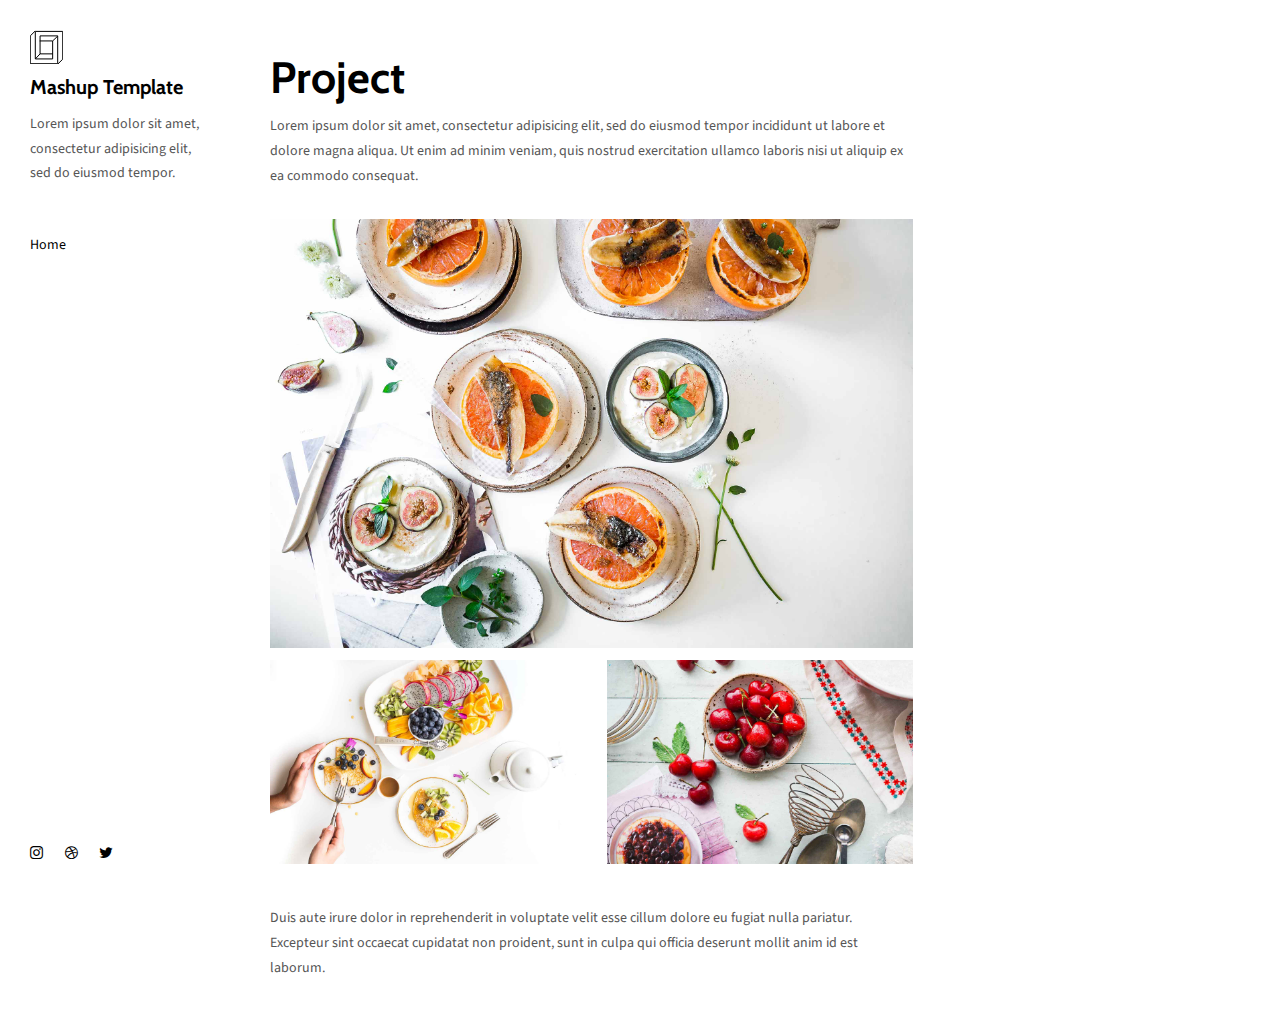
<file: monday.html>
<!DOCTYPE html>
<html lang="en">

<head>
    <meta charset="UTF-8">
    <meta content="IE=edge" http-equiv="X-UA-Compatible">
    <meta content="width=device-width,initial-scale=1" name="viewport">
    <meta content="description" name="description">
    <meta name="google" content="notranslate" />
    <meta content="Mashup templates have been developped by Orson.io team" name="author">

    <!-- Disable tap highlight on IE -->
    <meta name="msapplication-tap-highlight" content="no">




    <title>Title page</title>

    <link href="main.css" rel="stylesheet">
</head>

<body>

    <!-- Add your content of header -->
    <header class="">
        <div class="navbar navbar-default visible-xs">
            <button type="button" class="navbar-toggle collapsed">
      <span class="sr-only">Toggle navigation</span>
      <span class="icon-bar"></span>
      <span class="icon-bar"></span>
      <span class="icon-bar"></span>
    </button>
            <a href="./index.html" class="navbar-brand">Mashup Template</a>
        </div>

        <nav class="sidebar">
            <div class="navbar-collapse" id="navbar-collapse">
                <div class="site-header hidden-xs">
                    <a class="site-brand" href="./index.html" title="">
                        <img class="img-responsive site-logo" alt="" src="./assets/images/mashup-logo.svg"> Mashup Template
                    </a>
                    <p>Lorem ipsum dolor sit amet, consectetur adipisicing elit, sed do eiusmod tempor.
                    </p>
                </div>
                <ul class="nav">
                    <li><a href="./index.html" title="">Home</a></li>

                </ul>

                <nav class="nav-footer">
                    <p class="nav-footer-social-buttons">
                        <a class="fa-icon" href="https://www.instagram.com/" title="">
                            <i class="fa fa-instagram"></i>
                        </a>
                        <a class="fa-icon" href="https://dribbble.com/" title="">
                            <i class="fa fa-dribbble"></i>
                        </a>
                        <a class="fa-icon" href="https://twitter.com/" title="">
                            <i class="fa fa-twitter"></i>
                        </a>
                    </p>
                </nav>
            </div>
        </nav>
    </header>
    <main class="" id="main-collapse">


        <div class="row">
            <div class="col-xs-12 col-md-8">

                <div class="section-container-spacer">
                    <h1>Project</h1>
                    <p>Lorem ipsum dolor sit amet, consectetur adipisicing elit, sed do eiusmod tempor incididunt ut labore et dolore magna aliqua. Ut enim ad minim veniam, quis nostrud exercitation ullamco laboris nisi ut aliquip ex ea commodo consequat.
                    </p>
                </div>

                <div class="section-container-spacer">
                    <p><img class="img-responsive" alt="" src="./assets/images/img-12.jpg"></p>
                    <div class="row">
                        <div class="col-xs-12 col-md-6">
                            <p><img class="img-responsive" alt="" src="./assets/images/img-13.jpg"></p>
                        </div>
                        <div class="col-xs-12 col-md-6">
                            <p><img class="img-responsive" alt="" src="./assets/images/img-14.jpg"></p>
                        </div>
                    </div>
                </div>

                <p> Duis aute irure dolor in reprehenderit in voluptate velit esse cillum dolore eu fugiat nulla pariatur. Excepteur sint occaecat cupidatat non proident, sunt in culpa qui officia deserunt mollit anim id est laborum.</p>
            </div>

        </div>



    </main>

    <script>
        document.addEventListener("DOMContentLoaded", function(event) {
            navbarToggleSidebar();
            navActivePage();
        });
    </script>

    <script type="text/javascript" src="main.js"></script>
</body>

</html>
</file>
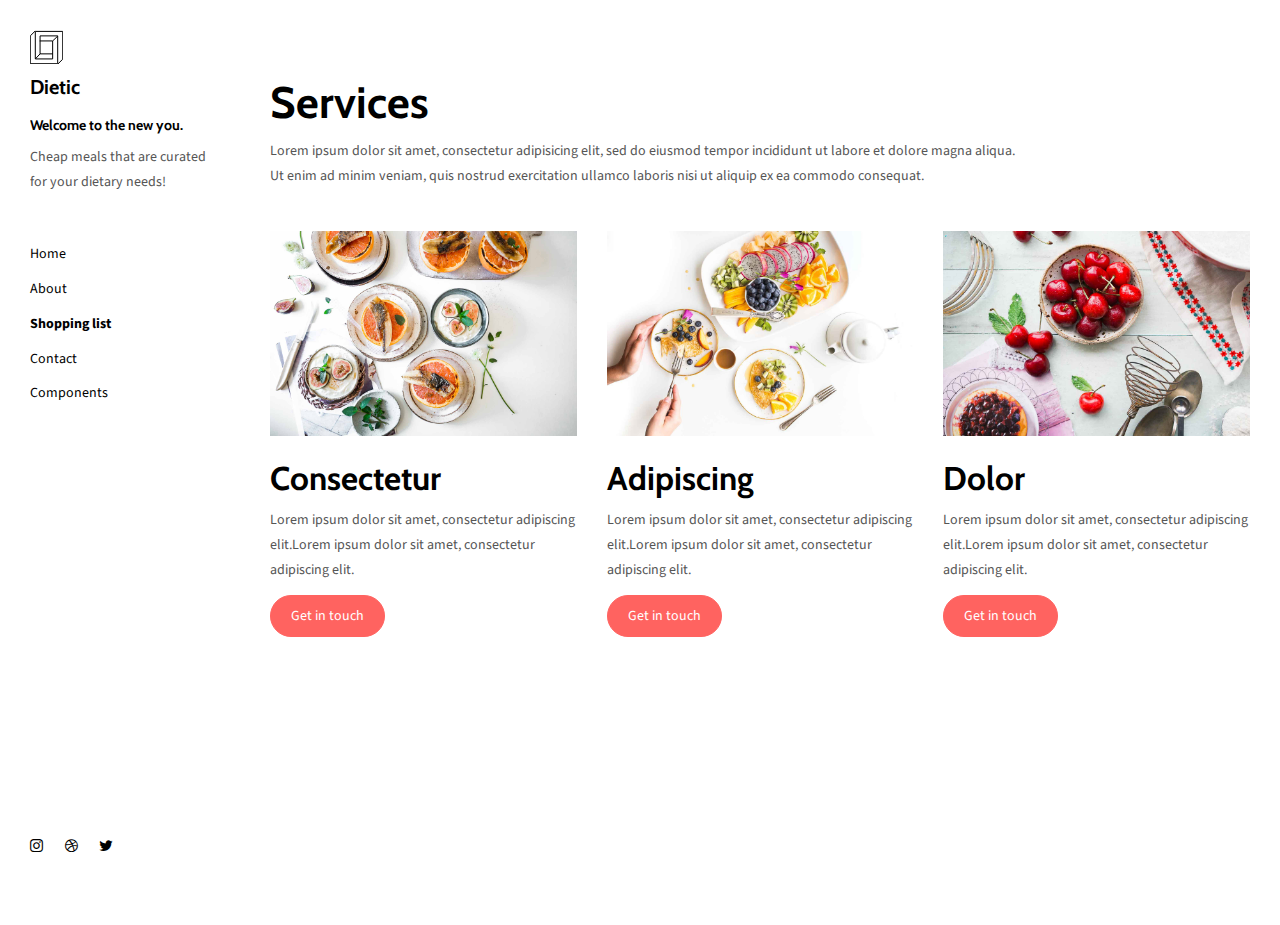
<file: shoppinglist.html>
@page
<!DOCTYPE html>
<html lang="en">

<head>
    <meta charset="UTF-8">
    <meta content="IE=edge" http-equiv="X-UA-Compatible">
    <meta content="width=device-width,initial-scale=1" name="viewport">
    <meta content="Page description" name="description">

    <link href="./assets/apple-icon-180x180.png" rel="apple-touch-icon">
    <link href="./assets/favicon.ico" rel="icon">



    <title>Vim & Vigour - Home</title>

    <link href="main.css" rel="stylesheet">
</head>

<body>

    <!-- Add your content of header -->
    <header class="">
        <div class="navbar navbar-default visible-xs">
            <button type="button" class="navbar-toggle collapsed">
      <span class="sr-only">Toggle navigation</span>
      <span class="icon-bar"></span>
      <span class="icon-bar"></span>
      <span class="icon-bar"></span>
    </button>
            <a href="./index.html" class="navbar-brand">Mashup Template</a>
        </div>

        <nav class="sidebar">
            <div class="navbar-collapse" id="navbar-collapse">
                <div class="site-header hidden-xs">
                    <a class="site-brand" href="./index.html" title="">
                        <img class="img-responsive site-logo" alt="" src="./assets/images/mashup-logo.svg"> Dietic
                    </a>
                    <h5>Welcome to the new you.</h5>
                    <p>Cheap meals that are curated for your dietary needs!</p>
                </div>
                <!-- potential text: Our aim is to help you along your journey of becoming a healthier person. -->
                <ul class="nav">
                    <li><a href="./index.html" title="">Home</a></li>
                    <li><a href="./about.html" title="">About</a></li>
                    <li><a href="./shoppinglist.html" title="">Shopping list</a></li>
                    <li><a href="./contact.html" title="">Contact</a></li>
                    <!--Remove this when done-->
                    <li><a href="./components.html" title="">Components</a></li>

                </ul>
                <!-- perhaps remove?-->
                <nav class="nav-footer">
                    <p class="nav-footer-social-buttons">
                        <a class="fa-icon" href="https://www.instagram.com/" title="">
                            <i class="fa fa-instagram"></i>
                        </a>
                        <a class="fa-icon" href="https://dribbble.com/" title="">
                            <i class="fa fa-dribbble"></i>
                        </a>
                        <a class="fa-icon" href="https://twitter.com/" title="">
                            <i class="fa fa-twitter"></i>
                        </a>
                    </p>
                </nav>
            </div>
        </nav>
    </header>
    <main class="" id="main-collapse">


        <div class="row">
            <div class="col-xs-12 section-container-spacer">
                <h1>Services</h1>
                <p>Lorem ipsum dolor sit amet, consectetur adipisicing elit, sed do eiusmod tempor incididunt ut labore et dolore magna aliqua. <br>Ut enim ad minim veniam, quis nostrud exercitation ullamco laboris nisi ut aliquip ex ea commodo consequat.
                </p>
            </div>

            <div class="col-xs-12 col-md-4 section-container-spacer">
                <img class="img-responsive" alt="" src="./assets/images/img-12.jpg">
                <h2>Consectetur</h2>
                <p>Lorem ipsum dolor sit amet, consectetur adipiscing elit.Lorem ipsum dolor sit amet, consectetur adipiscing elit.</p>
                <a href="./contact.html" class="btn btn-primary" title=""> Get in touch</a>
            </div>

            <div class="col-xs-12 col-md-4 section-container-spacer">
                <img class="img-responsive" alt="" src="./assets/images/img-13.jpg">
                <h2>Adipiscing</h2>
                <p>Lorem ipsum dolor sit amet, consectetur adipiscing elit.Lorem ipsum dolor sit amet, consectetur adipiscing elit.</p>
                <a href="./contact.html" class="btn btn-primary" title=""> Get in touch</a>
            </div>

            <div class="col-xs-12 col-md-4 section-container-spacer">
                <img class="img-responsive" alt="" src="./assets/images/img-14.jpg">
                <h2>Dolor</h2>
                <p>Lorem ipsum dolor sit amet, consectetur adipiscing elit.Lorem ipsum dolor sit amet, consectetur adipiscing elit.</p>
                <a href="./contact.html" class="btn btn-primary" title=""> Get in touch</a>
            </div>

        </div>


    </main>

    <script>
        document.addEventListener("DOMContentLoaded", function(event) {
            navbarToggleSidebar();
            navActivePage();
        });
    </script>

    <script type="text/javascript" src="main.js"></script>
</body>

</html>
</file>
<file: main.css>
@import url(https://fonts.googleapis.com/css?family=Cabin:400,700|Source+Sans+Pro:400,700);
@import url(https://maxcdn.bootstrapcdn.com/font-awesome/4.7.0/css/font-awesome.min.css);
html {
    font-family: 'Times New Roman';
    -ms-text-size-adjust: 100%;
    -webkit-text-size-adjust: 100%;
}

body {
    margin: 0;
}

article,
aside,
details,
figcaption,
figure,
footer,
header,
hgroup,
main,
menu,
nav,
section,
summary {
    display: block;
}

audio,
canvas,
progress,
video {
    display: inline-block;
    vertical-align: baseline;
}

audio:not([controls]) {
    display: none;
    height: 0;
}

[hidden],
template {
    display: none;
}

a {
    background-color: transparent;
}

a:active,
a:hover {
    outline: 0;
}

abbr[title] {
    border-bottom: 1px dotted;
}

b,
strong {
    font-weight: 700;
}

dfn {
    font-style: italic;
}

h1 {
    font-size: 2em;
    margin: 0.67em 0;
}

mark {
    background: #ff0;
    color: #000;
}

small {
    font-size: 80%;
}

sub,
sup {
    font-size: 75%;
    line-height: 0;
    position: relative;
    vertical-align: baseline;
}

sup {
    top: -0.5em;
}

sub {
    bottom: -0.25em;
}

img {
    border: 0;
}

svg:not(:root) {
    overflow: hidden;
}

figure {
    margin: 1em 40px;
}

hr {
    box-sizing: content-box;
    height: 0;
}

pre {
    overflow: auto;
}

code,
kbd,
pre,
samp {
    font-family: monospace, monospace;
    font-size: 1em;
}

button,
input,
optgroup,
select,
textarea {
    color: inherit;
    font: inherit;
    margin: 0;
}

button {
    overflow: visible;
}

button,
select {
    text-transform: none;
}

button,
html input[type="button"],
input[type="reset"],
input[type="submit"] {
    -webkit-appearance: button;
    cursor: pointer;
}

button[disabled],
html input[disabled] {
    cursor: default;
}

button::-moz-focus-inner,
input::-moz-focus-inner {
    border: 0;
    padding: 0;
}

input {
    line-height: normal;
}

input[type="checkbox"],
input[type="radio"] {
    box-sizing: border-box;
    padding: 0;
}

input[type="number"]::-webkit-inner-spin-button,
input[type="number"]::-webkit-outer-spin-button {
    height: auto;
}

input[type="search"] {
    -webkit-appearance: textfield;
    box-sizing: content-box;
}

input[type="search"]::-webkit-search-cancel-button,
input[type="search"]::-webkit-search-decoration {
    -webkit-appearance: none;
}

fieldset {
    border: 1px solid silver;
    margin: 0 2px;
    padding: 0.35em 0.625em 0.75em;
}

textarea {
    overflow: auto;
}

optgroup {
    font-weight: 700;
}

table {
    border-collapse: collapse;
    border-spacing: 0;
}

td,
th {
    padding: 0;
}


/*! Source: https://github.com/h5bp/html5-boilerplate/blob/master/src/css/main.css */

@media print {
    *,
     :after,
     :before {
        background: transparent !important;
        color: #000 !important;
        box-shadow: none !important;
        text-shadow: none !important;
    }
    a,
    a:visited {
        text-decoration: underline;
    }
    a[href]:after {
        content: " (" attr(href) ")";
    }
    abbr[title]:after {
        content: " (" attr(title) ")";
    }
    a[href^="#"]:after,
    a[href^="javascript:"]:after {
        content: "";
    }
    blockquote,
    pre {
        border: 1px solid #999;
        page-break-inside: avoid;
    }
    thead {
        display: table-header-group;
    }
    img,
    tr {
        page-break-inside: avoid;
    }
    img {
        max-width: 100% !important;
    }
    h2,
    h3,
    p {
        orphans: 3;
        widows: 3;
    }
    h2,
    h3 {
        page-break-after: avoid;
    }
    .navbar {
        display: none;
    }
    .btn>.caret,
    .dropup>.btn>.caret {
        border-top-color: #000 !important;
    }
    .label {
        border: 1px solid #000;
    }
    .table {
        border-collapse: collapse !important;
    }
    .table td,
    .table th {
        background-color: #fff !important;
    }
    .table-bordered td,
    .table-bordered th {
        border: 1px solid #ddd !important;
    }
}

*,
:after,
:before {
    -webkit-box-sizing: border-box;
    -moz-box-sizing: border-box;
    box-sizing: border-box;
}

html {
    font-size: 10px;
    -webkit-tap-highlight-color: transparent;
}

body {
    font-family: Source Sans Pro, Helvetica, Arial, sans-serif;
    font-size: 14px;
    line-height: 1.78;
    color: #555;
    background-color: #fff;
}

button,
input,
select,
textarea {
    font-family: inherit;
    font-size: inherit;
    line-height: inherit;
}

a {
    color: #ff6360;
    text-decoration: none;
}

a:focus,
a:hover {
    color: #ff1814;
    text-decoration: underline;
}

a:focus {
    outline: 5px auto -webkit-focus-ring-color;
    outline-offset: -2px;
}

figure {
    margin: 0;
}

img {
    vertical-align: middle;
}

.img-responsive {
    display: block;
    max-width: 100%;
    height: auto;
}

.img-rounded {
    border-radius: 2px;
}

.img-thumbnail {
    padding: 4px;
    line-height: 1.78;
    background-color: #fff;
    border: 1px solid #ddd;
    border-radius: 2px;
    -webkit-transition: all 0.2s ease-in-out;
    -o-transition: all 0.2s ease-in-out;
    transition: all 0.2s ease-in-out;
    display: inline-block;
    max-width: 100%;
    height: auto;
}

.img-circle {
    border-radius: 50%;
}

hr {
    margin-top: 24px;
    margin-bottom: 24px;
    border: 0;
    border-top: 1px solid #eee;
}

.sr-only {
    position: absolute;
    width: 1px;
    height: 1px;
    margin: -1px;
    padding: 0;
    overflow: hidden;
    clip: rect(0, 0, 0, 0);
    border: 0;
}

.sr-only-focusable:active,
.sr-only-focusable:focus {
    position: static;
    width: auto;
    height: auto;
    margin: 0;
    overflow: visible;
    clip: auto;
}

[role="button"] {
    cursor: pointer;
}

.h1,
.h2,
.h3,
.h4,
.h5,
.h6,
h1,
h2,
h3,
h4,
h5,
h6 {
    font-family: Cabin, Helvetica, Arial, sans-serif;
    font-weight: 700;
    line-height: 1.1;
    color: #000;
}

.h1 .small,
.h1 small,
.h2 .small,
.h2 small,
.h3 .small,
.h3 small,
.h4 .small,
.h4 small,
.h5 .small,
.h5 small,
.h6 .small,
.h6 small,
h1 .small,
h1 small,
h2 .small,
h2 small,
h3 .small,
h3 small,
h4 .small,
h4 small,
h5 .small,
h5 small,
h6 .small,
h6 small {
    font-weight: 400;
    line-height: 1;
    color: #777;
}

.h1,
.h2,
.h3,
h1,
h2,
h3 {
    margin-top: 24px;
    margin-bottom: 12px;
}

.h1 .small,
.h1 small,
.h2 .small,
.h2 small,
.h3 .small,
.h3 small,
h1 .small,
h1 small,
h2 .small,
h2 small,
h3 .small,
h3 small {
    font-size: 65%;
}

.h4,
.h5,
.h6,
h4,
h5,
h6 {
    margin-top: 12px;
    margin-bottom: 12px;
}

.h4 .small,
.h4 small,
.h5 .small,
.h5 small,
.h6 .small,
.h6 small,
h4 .small,
h4 small,
h5 .small,
h5 small,
h6 .small,
h6 small {
    font-size: 75%;
}

.h1,
h1 {
    font-size: 44px;
}

.h2,
h2 {
    font-size: 33px;
}

.h3,
h3 {
    font-size: 25px;
}

.h4,
h4 {
    font-size: 19px;
}

.h5,
h5 {
    font-size: 14px;
}

.h6,
h6 {
    font-size: 12px;
}

p {
    margin: 0 0 12px;
}

.lead {
    margin-bottom: 24px;
    font-size: 16px;
    font-weight: 300;
    line-height: 1.4;
}

@media (min-width: 768px) {
    .lead {
        font-size: 21px;
    }
}

.small,
small {
    font-size: 85%;
}

.mark,
mark {
    background-color: #fcf8e3;
    padding: 0.2em;
}

.text-left {
    text-align: left;
}

.text-right {
    text-align: right;
}

.text-center {
    text-align: center;
}

.text-justify {
    text-align: justify;
}

.text-nowrap {
    white-space: nowrap;
}

.text-lowercase {
    text-transform: lowercase;
}

.initialism,
.text-uppercase {
    text-transform: uppercase;
}

.text-capitalize {
    text-transform: capitalize;
}

.text-muted {
    color: #777;
}

.text-primary {
    color: #ff6360;
}

a.text-primary:focus,
a.text-primary:hover {
    color: #ff312d;
}

.text-success {
    color: #fff;
}

a.text-success:focus,
a.text-success:hover {
    color: #e6e6e6;
}

.text-info {
    color: #31708f;
}

a.text-info:focus,
a.text-info:hover {
    color: #245269;
}

.text-warning {
    color: #8a6d3b;
}

a.text-warning:focus,
a.text-warning:hover {
    color: #66512c;
}

.text-danger {
    color: #fff;
}

a.text-danger:focus,
a.text-danger:hover {
    color: #e6e6e6;
}

.bg-primary {
    color: #fff;
    background-color: #ff6360;
}

a.bg-primary:focus,
a.bg-primary:hover {
    background-color: #ff312d;
}

.bg-success {
    background-color: #57ce6e;
}

a.bg-success:focus,
a.bg-success:hover {
    background-color: #37bb50;
}

.bg-info {
    background-color: #d9edf7;
}

a.bg-info:focus,
a.bg-info:hover {
    background-color: #afd9ee;
}

.bg-warning {
    background-color: #fcf8e3;
}

a.bg-warning:focus,
a.bg-warning:hover {
    background-color: #f7ecb5;
}

.bg-danger {
    background-color: #ee624b;
}

a.bg-danger:focus,
a.bg-danger:hover {
    background-color: #ea391c;
}

.page-header {
    padding-bottom: 11px;
    margin: 48px 0 24px;
    border-bottom: 1px solid #eee;
}

ol,
ul {
    margin-top: 0;
    margin-bottom: 12px;
}

ol ol,
ol ul,
ul ol,
ul ul {
    margin-bottom: 0;
}

.list-inline,
.list-unstyled {
    padding-left: 0;
    list-style: none;
}

.list-inline {
    margin-left: -5px;
}

.list-inline>li {
    display: inline-block;
    padding-left: 5px;
    padding-right: 5px;
}

dl {
    margin-top: 0;
    margin-bottom: 24px;
}

dd,
dt {
    line-height: 1.78;
}

dt {
    font-weight: 700;
}

dd {
    margin-left: 0;
}

.dl-horizontal dd:after,
.dl-horizontal dd:before {
    content: " ";
    display: table;
}

.dl-horizontal dd:after {
    clear: both;
}

@media (min-width: 768px) {
    .dl-horizontal dt {
        float: left;
        width: 160px;
        clear: left;
        text-align: right;
        overflow: hidden;
        text-overflow: ellipsis;
        white-space: nowrap;
    }
    .dl-horizontal dd {
        margin-left: 180px;
    }
}

abbr[data-original-title],
abbr[title] {
    cursor: help;
    border-bottom: 1px dotted #777;
}

.initialism {
    font-size: 90%;
}

blockquote {
    padding: 12px 24px;
    margin: 0 0 24px;
    font-size: 17.5px;
    border-left: 5px solid #eee;
}

blockquote ol:last-child,
blockquote p:last-child,
blockquote ul:last-child {
    margin-bottom: 0;
}

blockquote .small,
blockquote footer,
blockquote small {
    display: block;
    font-size: 80%;
    line-height: 1.78;
    color: #777;
}

blockquote .small:before,
blockquote footer:before,
blockquote small:before {
    content: "\2014   \A0";
}

.blockquote-reverse,
blockquote.pull-right {
    padding-right: 15px;
    padding-left: 0;
    border-right: 5px solid #eee;
    border-left: 0;
    text-align: right;
}

.blockquote-reverse .small:before,
.blockquote-reverse footer:before,
.blockquote-reverse small:before,
blockquote.pull-right .small:before,
blockquote.pull-right footer:before,
blockquote.pull-right small:before {
    content: "";
}

.blockquote-reverse .small:after,
.blockquote-reverse footer:after,
.blockquote-reverse small:after,
blockquote.pull-right .small:after,
blockquote.pull-right footer:after,
blockquote.pull-right small:after {
    content: "\A0   \2014";
}

address {
    margin-bottom: 24px;
    font-style: normal;
    line-height: 1.78;
}

code,
kbd,
pre,
samp {
    font-family: Menlo, Monaco, Consolas, Courier New, monospace;
}

code {
    color: #c7254e;
    background-color: #f9f2f4;
}

code,
kbd {
    padding: 2px 4px;
    font-size: 90%;
    border-radius: 2px;
}

kbd {
    color: #fff;
    background-color: #333;
    box-shadow: inset 0 -1px 0 rgba(0, 0, 0, 0.25);
}

kbd kbd {
    padding: 0;
    font-size: 100%;
    font-weight: 700;
    box-shadow: none;
}

pre {
    display: block;
    padding: 11.5px;
    margin: 0 0 12px;
    font-size: 13px;
    line-height: 1.78;
    word-break: break-all;
    word-wrap: break-word;
    color: #333;
    background-color: #f5f5f5;
    border: 1px solid #ccc;
    border-radius: 2px;
}

pre code {
    padding: 0;
    font-size: inherit;
    color: inherit;
    white-space: pre-wrap;
    background-color: transparent;
    border-radius: 0;
}

.pre-scrollable {
    max-height: 340px;
    overflow-y: scroll;
}

.container {
    margin-right: auto;
    margin-left: auto;
    padding-left: 15px;
    padding-right: 15px;
}

.container:after,
.container:before {
    content: " ";
    display: table;
}

.container:after {
    clear: both;
}

@media (min-width: 768px) {
    .container {
        width: 750px;
    }
}

@media (min-width: 992px) {
    .container {
        width: 970px;
    }
}

@media (min-width: 1200px) {
    .container {
        width: 1170px;
    }
}

.container-fluid {
    margin-right: auto;
    margin-left: auto;
    padding-left: 15px;
    padding-right: 15px;
}

.container-fluid:after,
.container-fluid:before {
    content: " ";
    display: table;
}

.container-fluid:after {
    clear: both;
}

.row {
    margin-left: -15px;
    margin-right: -15px;
}

.row:after,
.row:before {
    content: " ";
    display: table;
}

.row:after {
    clear: both;
}

.col-lg-1,
.col-lg-2,
.col-lg-3,
.col-lg-4,
.col-lg-5,
.col-lg-6,
.col-lg-7,
.col-lg-8,
.col-lg-9,
.col-lg-10,
.col-lg-11,
.col-lg-12,
.col-md-1,
.col-md-2,
.col-md-3,
.col-md-4,
.col-md-5,
.col-md-6,
.col-md-7,
.col-md-8,
.col-md-9,
.col-md-10,
.col-md-11,
.col-md-12,
.col-sm-1,
.col-sm-2,
.col-sm-3,
.col-sm-4,
.col-sm-5,
.col-sm-6,
.col-sm-7,
.col-sm-8,
.col-sm-9,
.col-sm-10,
.col-sm-11,
.col-sm-12,
.col-xs-1,
.col-xs-2,
.col-xs-3,
.col-xs-4,
.col-xs-5,
.col-xs-6,
.col-xs-7,
.col-xs-8,
.col-xs-9,
.col-xs-10,
.col-xs-11,
.col-xs-12 {
    position: relative;
    min-height: 1px;
    padding-left: 15px;
    padding-right: 15px;
}

.col-xs-1,
.col-xs-2,
.col-xs-3,
.col-xs-4,
.col-xs-5,
.col-xs-6,
.col-xs-7,
.col-xs-8,
.col-xs-9,
.col-xs-10,
.col-xs-11,
.col-xs-12 {
    float: left;
}

.col-xs-1 {
    width: 8.33333%;
}

.col-xs-2 {
    width: 16.66667%;
}

.col-xs-3 {
    width: 25%;
}

.col-xs-4 {
    width: 33.33333%;
}

.col-xs-5 {
    width: 41.66667%;
}

.col-xs-6 {
    width: 50%;
}

.col-xs-7 {
    width: 58.33333%;
}

.col-xs-8 {
    width: 66.66667%;
}

.col-xs-9 {
    width: 75%;
}

.col-xs-10 {
    width: 83.33333%;
}

.col-xs-11 {
    width: 91.66667%;
}

.col-xs-12 {
    width: 100%;
}

.col-xs-pull-0 {
    right: auto;
}

.col-xs-pull-1 {
    right: 8.33333%;
}

.col-xs-pull-2 {
    right: 16.66667%;
}

.col-xs-pull-3 {
    right: 25%;
}

.col-xs-pull-4 {
    right: 33.33333%;
}

.col-xs-pull-5 {
    right: 41.66667%;
}

.col-xs-pull-6 {
    right: 50%;
}

.col-xs-pull-7 {
    right: 58.33333%;
}

.col-xs-pull-8 {
    right: 66.66667%;
}

.col-xs-pull-9 {
    right: 75%;
}

.col-xs-pull-10 {
    right: 83.33333%;
}

.col-xs-pull-11 {
    right: 91.66667%;
}

.col-xs-pull-12 {
    right: 100%;
}

.col-xs-push-0 {
    left: auto;
}

.col-xs-push-1 {
    left: 8.33333%;
}

.col-xs-push-2 {
    left: 16.66667%;
}

.col-xs-push-3 {
    left: 25%;
}

.col-xs-push-4 {
    left: 33.33333%;
}

.col-xs-push-5 {
    left: 41.66667%;
}

.col-xs-push-6 {
    left: 50%;
}

.col-xs-push-7 {
    left: 58.33333%;
}

.col-xs-push-8 {
    left: 66.66667%;
}

.col-xs-push-9 {
    left: 75%;
}

.col-xs-push-10 {
    left: 83.33333%;
}

.col-xs-push-11 {
    left: 91.66667%;
}

.col-xs-push-12 {
    left: 100%;
}

.col-xs-offset-0 {
    margin-left: 0;
}

.col-xs-offset-1 {
    margin-left: 8.33333%;
}

.col-xs-offset-2 {
    margin-left: 16.66667%;
}

.col-xs-offset-3 {
    margin-left: 25%;
}

.col-xs-offset-4 {
    margin-left: 33.33333%;
}

.col-xs-offset-5 {
    margin-left: 41.66667%;
}

.col-xs-offset-6 {
    margin-left: 50%;
}

.col-xs-offset-7 {
    margin-left: 58.33333%;
}

.col-xs-offset-8 {
    margin-left: 66.66667%;
}

.col-xs-offset-9 {
    margin-left: 75%;
}

.col-xs-offset-10 {
    margin-left: 83.33333%;
}

.col-xs-offset-11 {
    margin-left: 91.66667%;
}

.col-xs-offset-12 {
    margin-left: 100%;
}

@media (min-width: 768px) {
    .col-sm-1,
    .col-sm-2,
    .col-sm-3,
    .col-sm-4,
    .col-sm-5,
    .col-sm-6,
    .col-sm-7,
    .col-sm-8,
    .col-sm-9,
    .col-sm-10,
    .col-sm-11,
    .col-sm-12 {
        float: left;
    }
    .col-sm-1 {
        width: 8.33333%;
    }
    .col-sm-2 {
        width: 16.66667%;
    }
    .col-sm-3 {
        width: 25%;
    }
    .col-sm-4 {
        width: 33.33333%;
    }
    .col-sm-5 {
        width: 41.66667%;
    }
    .col-sm-6 {
        width: 50%;
    }
    .col-sm-7 {
        width: 58.33333%;
    }
    .col-sm-8 {
        width: 66.66667%;
    }
    .col-sm-9 {
        width: 75%;
    }
    .col-sm-10 {
        width: 83.33333%;
    }
    .col-sm-11 {
        width: 91.66667%;
    }
    .col-sm-12 {
        width: 100%;
    }
    .col-sm-pull-0 {
        right: auto;
    }
    .col-sm-pull-1 {
        right: 8.33333%;
    }
    .col-sm-pull-2 {
        right: 16.66667%;
    }
    .col-sm-pull-3 {
        right: 25%;
    }
    .col-sm-pull-4 {
        right: 33.33333%;
    }
    .col-sm-pull-5 {
        right: 41.66667%;
    }
    .col-sm-pull-6 {
        right: 50%;
    }
    .col-sm-pull-7 {
        right: 58.33333%;
    }
    .col-sm-pull-8 {
        right: 66.66667%;
    }
    .col-sm-pull-9 {
        right: 75%;
    }
    .col-sm-pull-10 {
        right: 83.33333%;
    }
    .col-sm-pull-11 {
        right: 91.66667%;
    }
    .col-sm-pull-12 {
        right: 100%;
    }
    .col-sm-push-0 {
        left: auto;
    }
    .col-sm-push-1 {
        left: 8.33333%;
    }
    .col-sm-push-2 {
        left: 16.66667%;
    }
    .col-sm-push-3 {
        left: 25%;
    }
    .col-sm-push-4 {
        left: 33.33333%;
    }
    .col-sm-push-5 {
        left: 41.66667%;
    }
    .col-sm-push-6 {
        left: 50%;
    }
    .col-sm-push-7 {
        left: 58.33333%;
    }
    .col-sm-push-8 {
        left: 66.66667%;
    }
    .col-sm-push-9 {
        left: 75%;
    }
    .col-sm-push-10 {
        left: 83.33333%;
    }
    .col-sm-push-11 {
        left: 91.66667%;
    }
    .col-sm-push-12 {
        left: 100%;
    }
    .col-sm-offset-0 {
        margin-left: 0;
    }
    .col-sm-offset-1 {
        margin-left: 8.33333%;
    }
    .col-sm-offset-2 {
        margin-left: 16.66667%;
    }
    .col-sm-offset-3 {
        margin-left: 25%;
    }
    .col-sm-offset-4 {
        margin-left: 33.33333%;
    }
    .col-sm-offset-5 {
        margin-left: 41.66667%;
    }
    .col-sm-offset-6 {
        margin-left: 50%;
    }
    .col-sm-offset-7 {
        margin-left: 58.33333%;
    }
    .col-sm-offset-8 {
        margin-left: 66.66667%;
    }
    .col-sm-offset-9 {
        margin-left: 75%;
    }
    .col-sm-offset-10 {
        margin-left: 83.33333%;
    }
    .col-sm-offset-11 {
        margin-left: 91.66667%;
    }
    .col-sm-offset-12 {
        margin-left: 100%;
    }
}

@media (min-width: 992px) {
    .col-md-1,
    .col-md-2,
    .col-md-3,
    .col-md-4,
    .col-md-5,
    .col-md-6,
    .col-md-7,
    .col-md-8,
    .col-md-9,
    .col-md-10,
    .col-md-11,
    .col-md-12 {
        float: left;
    }
    .col-md-1 {
        width: 8.33333%;
    }
    .col-md-2 {
        width: 16.66667%;
    }
    .col-md-3 {
        width: 25%;
    }
    .col-md-4 {
        width: 33.33333%;
    }
    .col-md-5 {
        width: 41.66667%;
    }
    .col-md-6 {
        width: 50%;
    }
    .col-md-7 {
        width: 58.33333%;
    }
    .col-md-8 {
        width: 66.66667%;
    }
    .col-md-9 {
        width: 75%;
    }
    .col-md-10 {
        width: 83.33333%;
    }
    .col-md-11 {
        width: 91.66667%;
    }
    .col-md-12 {
        width: 100%;
    }
    .col-md-pull-0 {
        right: auto;
    }
    .col-md-pull-1 {
        right: 8.33333%;
    }
    .col-md-pull-2 {
        right: 16.66667%;
    }
    .col-md-pull-3 {
        right: 25%;
    }
    .col-md-pull-4 {
        right: 33.33333%;
    }
    .col-md-pull-5 {
        right: 41.66667%;
    }
    .col-md-pull-6 {
        right: 50%;
    }
    .col-md-pull-7 {
        right: 58.33333%;
    }
    .col-md-pull-8 {
        right: 66.66667%;
    }
    .col-md-pull-9 {
        right: 75%;
    }
    .col-md-pull-10 {
        right: 83.33333%;
    }
    .col-md-pull-11 {
        right: 91.66667%;
    }
    .col-md-pull-12 {
        right: 100%;
    }
    .col-md-push-0 {
        left: auto;
    }
    .col-md-push-1 {
        left: 8.33333%;
    }
    .col-md-push-2 {
        left: 16.66667%;
    }
    .col-md-push-3 {
        left: 25%;
    }
    .col-md-push-4 {
        left: 33.33333%;
    }
    .col-md-push-5 {
        left: 41.66667%;
    }
    .col-md-push-6 {
        left: 50%;
    }
    .col-md-push-7 {
        left: 58.33333%;
    }
    .col-md-push-8 {
        left: 66.66667%;
    }
    .col-md-push-9 {
        left: 75%;
    }
    .col-md-push-10 {
        left: 83.33333%;
    }
    .col-md-push-11 {
        left: 91.66667%;
    }
    .col-md-push-12 {
        left: 100%;
    }
    .col-md-offset-0 {
        margin-left: 0;
    }
    .col-md-offset-1 {
        margin-left: 8.33333%;
    }
    .col-md-offset-2 {
        margin-left: 16.66667%;
    }
    .col-md-offset-3 {
        margin-left: 25%;
    }
    .col-md-offset-4 {
        margin-left: 33.33333%;
    }
    .col-md-offset-5 {
        margin-left: 41.66667%;
    }
    .col-md-offset-6 {
        margin-left: 50%;
    }
    .col-md-offset-7 {
        margin-left: 58.33333%;
    }
    .col-md-offset-8 {
        margin-left: 66.66667%;
    }
    .col-md-offset-9 {
        margin-left: 75%;
    }
    .col-md-offset-10 {
        margin-left: 83.33333%;
    }
    .col-md-offset-11 {
        margin-left: 91.66667%;
    }
    .col-md-offset-12 {
        margin-left: 100%;
    }
}

@media (min-width: 1200px) {
    .col-lg-1,
    .col-lg-2,
    .col-lg-3,
    .col-lg-4,
    .col-lg-5,
    .col-lg-6,
    .col-lg-7,
    .col-lg-8,
    .col-lg-9,
    .col-lg-10,
    .col-lg-11,
    .col-lg-12 {
        float: left;
    }
    .col-lg-1 {
        width: 8.33333%;
    }
    .col-lg-2 {
        width: 16.66667%;
    }
    .col-lg-3 {
        width: 25%;
    }
    .col-lg-4 {
        width: 33.33333%;
    }
    .col-lg-5 {
        width: 41.66667%;
    }
    .col-lg-6 {
        width: 50%;
    }
    .col-lg-7 {
        width: 58.33333%;
    }
    .col-lg-8 {
        width: 66.66667%;
    }
    .col-lg-9 {
        width: 75%;
    }
    .col-lg-10 {
        width: 83.33333%;
    }
    .col-lg-11 {
        width: 91.66667%;
    }
    .col-lg-12 {
        width: 100%;
    }
    .col-lg-pull-0 {
        right: auto;
    }
    .col-lg-pull-1 {
        right: 8.33333%;
    }
    .col-lg-pull-2 {
        right: 16.66667%;
    }
    .col-lg-pull-3 {
        right: 25%;
    }
    .col-lg-pull-4 {
        right: 33.33333%;
    }
    .col-lg-pull-5 {
        right: 41.66667%;
    }
    .col-lg-pull-6 {
        right: 50%;
    }
    .col-lg-pull-7 {
        right: 58.33333%;
    }
    .col-lg-pull-8 {
        right: 66.66667%;
    }
    .col-lg-pull-9 {
        right: 75%;
    }
    .col-lg-pull-10 {
        right: 83.33333%;
    }
    .col-lg-pull-11 {
        right: 91.66667%;
    }
    .col-lg-pull-12 {
        right: 100%;
    }
    .col-lg-push-0 {
        left: auto;
    }
    .col-lg-push-1 {
        left: 8.33333%;
    }
    .col-lg-push-2 {
        left: 16.66667%;
    }
    .col-lg-push-3 {
        left: 25%;
    }
    .col-lg-push-4 {
        left: 33.33333%;
    }
    .col-lg-push-5 {
        left: 41.66667%;
    }
    .col-lg-push-6 {
        left: 50%;
    }
    .col-lg-push-7 {
        left: 58.33333%;
    }
    .col-lg-push-8 {
        left: 66.66667%;
    }
    .col-lg-push-9 {
        left: 75%;
    }
    .col-lg-push-10 {
        left: 83.33333%;
    }
    .col-lg-push-11 {
        left: 91.66667%;
    }
    .col-lg-push-12 {
        left: 100%;
    }
    .col-lg-offset-0 {
        margin-left: 0;
    }
    .col-lg-offset-1 {
        margin-left: 8.33333%;
    }
    .col-lg-offset-2 {
        margin-left: 16.66667%;
    }
    .col-lg-offset-3 {
        margin-left: 25%;
    }
    .col-lg-offset-4 {
        margin-left: 33.33333%;
    }
    .col-lg-offset-5 {
        margin-left: 41.66667%;
    }
    .col-lg-offset-6 {
        margin-left: 50%;
    }
    .col-lg-offset-7 {
        margin-left: 58.33333%;
    }
    .col-lg-offset-8 {
        margin-left: 66.66667%;
    }
    .col-lg-offset-9 {
        margin-left: 75%;
    }
    .col-lg-offset-10 {
        margin-left: 83.33333%;
    }
    .col-lg-offset-11 {
        margin-left: 91.66667%;
    }
    .col-lg-offset-12 {
        margin-left: 100%;
    }
}

table {
    background-color: transparent;
}

caption {
    padding-top: 8px;
    padding-bottom: 8px;
    color: #777;
}

caption,
th {
    text-align: left;
}

.table {
    width: 100%;
    max-width: 100%;
    margin-bottom: 24px;
}

.table>tbody>tr>td,
.table>tbody>tr>th,
.table>tfoot>tr>td,
.table>tfoot>tr>th,
.table>thead>tr>td,
.table>thead>tr>th {
    padding: 8px;
    line-height: 1.78;
    vertical-align: top;
    border-top: 1px solid #ddd;
}

.table>thead>tr>th {
    vertical-align: bottom;
    border-bottom: 2px solid #ddd;
}

.table>caption+thead>tr:first-child>td,
.table>caption+thead>tr:first-child>th,
.table>colgroup+thead>tr:first-child>td,
.table>colgroup+thead>tr:first-child>th,
.table>thead:first-child>tr:first-child>td,
.table>thead:first-child>tr:first-child>th {
    border-top: 0;
}

.table>tbody+tbody {
    border-top: 2px solid #ddd;
}

.table .table {
    background-color: #fff;
}

.table-condensed>tbody>tr>td,
.table-condensed>tbody>tr>th,
.table-condensed>tfoot>tr>td,
.table-condensed>tfoot>tr>th,
.table-condensed>thead>tr>td,
.table-condensed>thead>tr>th {
    padding: 5px;
}

.table-bordered,
.table-bordered>tbody>tr>td,
.table-bordered>tbody>tr>th,
.table-bordered>tfoot>tr>td,
.table-bordered>tfoot>tr>th,
.table-bordered>thead>tr>td,
.table-bordered>thead>tr>th {
    border: 1px solid #ddd;
}

.table-bordered>thead>tr>td,
.table-bordered>thead>tr>th {
    border-bottom-width: 2px;
}

.table-striped>tbody>tr:nth-of-type(odd) {
    background-color: #f9f9f9;
}

.table-hover>tbody>tr:hover {
    background-color: #f5f5f5;
}

table col[class*="col-"] {
    position: static;
    float: none;
    display: table-column;
}

table td[class*="col-"],
table th[class*="col-"] {
    position: static;
    float: none;
    display: table-cell;
}

.table>tbody>tr.active>td,
.table>tbody>tr.active>th,
.table>tbody>tr>td.active,
.table>tbody>tr>th.active,
.table>tfoot>tr.active>td,
.table>tfoot>tr.active>th,
.table>tfoot>tr>td.active,
.table>tfoot>tr>th.active,
.table>thead>tr.active>td,
.table>thead>tr.active>th,
.table>thead>tr>td.active,
.table>thead>tr>th.active {
    background-color: #f5f5f5;
}

.table-hover>tbody>tr.active:hover>td,
.table-hover>tbody>tr.active:hover>th,
.table-hover>tbody>tr:hover>.active,
.table-hover>tbody>tr>td.active:hover,
.table-hover>tbody>tr>th.active:hover {
    background-color: #e8e8e8;
}

.table>tbody>tr.success>td,
.table>tbody>tr.success>th,
.table>tbody>tr>td.success,
.table>tbody>tr>th.success,
.table>tfoot>tr.success>td,
.table>tfoot>tr.success>th,
.table>tfoot>tr>td.success,
.table>tfoot>tr>th.success,
.table>thead>tr.success>td,
.table>thead>tr.success>th,
.table>thead>tr>td.success,
.table>thead>tr>th.success {
    background-color: #57ce6e;
}

.table-hover>tbody>tr.success:hover>td,
.table-hover>tbody>tr.success:hover>th,
.table-hover>tbody>tr:hover>.success,
.table-hover>tbody>tr>td.success:hover,
.table-hover>tbody>tr>th.success:hover {
    background-color: #43c85d;
}

.table>tbody>tr.info>td,
.table>tbody>tr.info>th,
.table>tbody>tr>td.info,
.table>tbody>tr>th.info,
.table>tfoot>tr.info>td,
.table>tfoot>tr.info>th,
.table>tfoot>tr>td.info,
.table>tfoot>tr>th.info,
.table>thead>tr.info>td,
.table>thead>tr.info>th,
.table>thead>tr>td.info,
.table>thead>tr>th.info {
    background-color: #d9edf7;
}

.table-hover>tbody>tr.info:hover>td,
.table-hover>tbody>tr.info:hover>th,
.table-hover>tbody>tr:hover>.info,
.table-hover>tbody>tr>td.info:hover,
.table-hover>tbody>tr>th.info:hover {
    background-color: #c4e3f3;
}

.table>tbody>tr.warning>td,
.table>tbody>tr.warning>th,
.table>tbody>tr>td.warning,
.table>tbody>tr>th.warning,
.table>tfoot>tr.warning>td,
.table>tfoot>tr.warning>th,
.table>tfoot>tr>td.warning,
.table>tfoot>tr>th.warning,
.table>thead>tr.warning>td,
.table>thead>tr.warning>th,
.table>thead>tr>td.warning,
.table>thead>tr>th.warning {
    background-color: #fcf8e3;
}

.table-hover>tbody>tr.warning:hover>td,
.table-hover>tbody>tr.warning:hover>th,
.table-hover>tbody>tr:hover>.warning,
.table-hover>tbody>tr>td.warning:hover,
.table-hover>tbody>tr>th.warning:hover {
    background-color: #faf2cc;
}

.table>tbody>tr.danger>td,
.table>tbody>tr.danger>th,
.table>tbody>tr>td.danger,
.table>tbody>tr>th.danger,
.table>tfoot>tr.danger>td,
.table>tfoot>tr.danger>th,
.table>tfoot>tr>td.danger,
.table>tfoot>tr>th.danger,
.table>thead>tr.danger>td,
.table>thead>tr.danger>th,
.table>thead>tr>td.danger,
.table>thead>tr>th.danger {
    background-color: #ee624b;
}

.table-hover>tbody>tr.danger:hover>td,
.table-hover>tbody>tr.danger:hover>th,
.table-hover>tbody>tr:hover>.danger,
.table-hover>tbody>tr>td.danger:hover,
.table-hover>tbody>tr>th.danger:hover {
    background-color: #ec4e34;
}

.table-responsive {
    overflow-x: auto;
    min-height: 0.01%;
}

@media screen and (max-width: 767px) {
    .table-responsive {
        width: 100%;
        margin-bottom: 18px;
        overflow-y: hidden;
        -ms-overflow-style: -ms-autohiding-scrollbar;
        border: 1px solid #ddd;
    }
    .table-responsive>.table {
        margin-bottom: 0;
    }
    .table-responsive>.table>tbody>tr>td,
    .table-responsive>.table>tbody>tr>th,
    .table-responsive>.table>tfoot>tr>td,
    .table-responsive>.table>tfoot>tr>th,
    .table-responsive>.table>thead>tr>td,
    .table-responsive>.table>thead>tr>th {
        white-space: nowrap;
    }
    .table-responsive>.table-bordered {
        border: 0;
    }
    .table-responsive>.table-bordered>tbody>tr>td:first-child,
    .table-responsive>.table-bordered>tbody>tr>th:first-child,
    .table-responsive>.table-bordered>tfoot>tr>td:first-child,
    .table-responsive>.table-bordered>tfoot>tr>th:first-child,
    .table-responsive>.table-bordered>thead>tr>td:first-child,
    .table-responsive>.table-bordered>thead>tr>th:first-child {
        border-left: 0;
    }
    .table-responsive>.table-bordered>tbody>tr>td:last-child,
    .table-responsive>.table-bordered>tbody>tr>th:last-child,
    .table-responsive>.table-bordered>tfoot>tr>td:last-child,
    .table-responsive>.table-bordered>tfoot>tr>th:last-child,
    .table-responsive>.table-bordered>thead>tr>td:last-child,
    .table-responsive>.table-bordered>thead>tr>th:last-child {
        border-right: 0;
    }
    .table-responsive>.table-bordered>tbody>tr:last-child>td,
    .table-responsive>.table-bordered>tbody>tr:last-child>th,
    .table-responsive>.table-bordered>tfoot>tr:last-child>td,
    .table-responsive>.table-bordered>tfoot>tr:last-child>th {
        border-bottom: 0;
    }
}

fieldset {
    margin: 0;
    min-width: 0;
}

fieldset,
legend {
    padding: 0;
    border: 0;
}

legend {
    display: block;
    width: 100%;
    margin-bottom: 24px;
    font-size: 21px;
    line-height: inherit;
    color: #333;
    border-bottom: 1px solid #e5e5e5;
}

label {
    display: inline-block;
    max-width: 100%;
    margin-bottom: 5px;
    font-weight: 700;
}

input[type="search"] {
    -webkit-box-sizing: border-box;
    -moz-box-sizing: border-box;
    box-sizing: border-box;
}

input[type="checkbox"],
input[type="radio"] {
    margin: 4px 0 0;
    margin-top: 1px\9;
    line-height: normal;
}

input[type="file"] {
    display: block;
}

input[type="range"] {
    display: block;
    width: 100%;
}

select[multiple],
select[size] {
    height: auto;
}

input[type="checkbox"]:focus,
input[type="file"]:focus,
input[type="radio"]:focus {
    outline: 5px auto -webkit-focus-ring-color;
    outline-offset: -2px;
}

output {
    padding-top: 9px;
}

.form-control,
output {
    display: block;
    font-size: 14px;
    line-height: 1.78;
    color: #555;
}

.form-control {
    width: 100%;
    height: 40px;
    padding: 8px 20px;
    background-color: #fff;
    background-image: none;
    border: 1px solid #000;
    border-radius: 2px;
    -webkit-box-shadow: inset 0 1px 1px rgba(0, 0, 0, 0.075);
    box-shadow: inset 0 1px 1px rgba(0, 0, 0, 0.075);
    -webkit-transition: border-color 0.15s ease-in-out, box-shadow 0.15s ease-in-out;
    -o-transition: border-color ease-in-out 0.15s, box-shadow ease-in-out 0.15s;
    transition: border-color 0.15s ease-in-out, box-shadow 0.15s ease-in-out;
}

.form-control:focus {
    border-color: #66afe9;
    -webkit-box-shadow: inset 0 1px 1px rgba(0, 0, 0, 0.075), 0 0 8px rgba(102, 175, 233, 0.6);
    box-shadow: inset 0 1px 1px rgba(0, 0, 0, 0.075), 0 0 8px rgba(102, 175, 233, 0.6);
}

.form-control::-moz-placeholder {
    color: #999;
    opacity: 1;
}

.form-control:-ms-input-placeholder {
    color: #999;
}

.form-control::-webkit-input-placeholder {
    color: #999;
}

.form-control::-ms-expand {
    border: 0;
    background-color: transparent;
}

.form-control[disabled],
.form-control[readonly],
fieldset[disabled] .form-control {
    background-color: #eee;
    opacity: 1;
}

.form-control[disabled],
fieldset[disabled] .form-control {
    cursor: not-allowed;
}

textarea.form-control {
    height: auto;
}

input[type="search"] {
    -webkit-appearance: none;
}

@media screen and (-webkit-min-device-pixel-ratio: 0) {
    input[type="date"].form-control,
    input[type="datetime-local"].form-control,
    input[type="month"].form-control,
    input[type="time"].form-control {
        line-height: 40px;
    }
    .input-group-sm>.input-group-btn>input[type="date"].btn,
    .input-group-sm>.input-group-btn>input[type="datetime-local"].btn,
    .input-group-sm>.input-group-btn>input[type="month"].btn,
    .input-group-sm>.input-group-btn>input[type="time"].btn,
    .input-group-sm>input[type="date"].form-control,
    .input-group-sm>input[type="date"].input-group-addon,
    .input-group-sm>input[type="datetime-local"].form-control,
    .input-group-sm>input[type="datetime-local"].input-group-addon,
    .input-group-sm>input[type="month"].form-control,
    .input-group-sm>input[type="month"].input-group-addon,
    .input-group-sm>input[type="time"].form-control,
    .input-group-sm>input[type="time"].input-group-addon,
    .input-group-sm input[type="date"],
    .input-group-sm input[type="datetime-local"],
    .input-group-sm input[type="month"],
    .input-group-sm input[type="time"],
    input[type="date"].input-sm,
    input[type="datetime-local"].input-sm,
    input[type="month"].input-sm,
    input[type="time"].input-sm {
        line-height: 30px;
    }
    .input-group-lg>.input-group-btn>input[type="date"].btn,
    .input-group-lg>.input-group-btn>input[type="datetime-local"].btn,
    .input-group-lg>.input-group-btn>input[type="month"].btn,
    .input-group-lg>.input-group-btn>input[type="time"].btn,
    .input-group-lg>input[type="date"].form-control,
    .input-group-lg>input[type="date"].input-group-addon,
    .input-group-lg>input[type="datetime-local"].form-control,
    .input-group-lg>input[type="datetime-local"].input-group-addon,
    .input-group-lg>input[type="month"].form-control,
    .input-group-lg>input[type="month"].input-group-addon,
    .input-group-lg>input[type="time"].form-control,
    .input-group-lg>input[type="time"].input-group-addon,
    .input-group-lg input[type="date"],
    .input-group-lg input[type="datetime-local"],
    .input-group-lg input[type="month"],
    .input-group-lg input[type="time"],
    input[type="date"].input-lg,
    input[type="datetime-local"].input-lg,
    input[type="month"].input-lg,
    input[type="time"].input-lg {
        line-height: 46px;
    }
}

.form-group {
    margin-bottom: 15px;
}

.checkbox,
.radio {
    position: relative;
    display: block;
    margin-top: 10px;
    margin-bottom: 10px;
}

.checkbox label,
.radio label {
    min-height: 24px;
    padding-left: 20px;
    margin-bottom: 0;
    font-weight: 400;
    cursor: pointer;
}

.checkbox-inline input[type="checkbox"],
.checkbox input[type="checkbox"],
.radio-inline input[type="radio"],
.radio input[type="radio"] {
    position: absolute;
    margin-left: -20px;
    margin-top: 4px\9;
}

.checkbox+.checkbox,
.radio+.radio {
    margin-top: -5px;
}

.checkbox-inline,
.radio-inline {
    position: relative;
    display: inline-block;
    padding-left: 20px;
    margin-bottom: 0;
    vertical-align: middle;
    font-weight: 400;
    cursor: pointer;
}

.checkbox-inline+.checkbox-inline,
.radio-inline+.radio-inline {
    margin-top: 0;
    margin-left: 10px;
}

.checkbox-inline.disabled,
.checkbox.disabled label,
.radio-inline.disabled,
.radio.disabled label,
fieldset[disabled] .checkbox-inline,
fieldset[disabled] .checkbox label,
fieldset[disabled] .radio-inline,
fieldset[disabled] .radio label,
fieldset[disabled] input[type="checkbox"],
fieldset[disabled] input[type="radio"],
input[type="checkbox"].disabled,
input[type="checkbox"][disabled],
input[type="radio"].disabled,
input[type="radio"][disabled] {
    cursor: not-allowed;
}

.form-control-static {
    padding-top: 9px;
    padding-bottom: 9px;
    margin-bottom: 0;
    min-height: 38px;
}

.form-control-static.input-lg,
.form-control-static.input-sm,
.input-group-lg>.form-control-static.form-control,
.input-group-lg>.form-control-static.input-group-addon,
.input-group-lg>.input-group-btn>.form-control-static.btn,
.input-group-sm>.form-control-static.form-control,
.input-group-sm>.form-control-static.input-group-addon,
.input-group-sm>.input-group-btn>.form-control-static.btn {
    padding-left: 0;
    padding-right: 0;
}

.input-group-sm>.form-control,
.input-group-sm>.input-group-addon,
.input-group-sm>.input-group-btn>.btn,
.input-sm {
    height: 30px;
    padding: 5px 14px;
    font-size: 12px;
    line-height: 1.5;
    border-radius: 2px;
}

.input-group-sm>.input-group-btn>select.btn,
.input-group-sm>select.form-control,
.input-group-sm>select.input-group-addon,
select.input-sm {
    height: 30px;
    line-height: 30px;
}

.input-group-sm>.input-group-btn>select[multiple].btn,
.input-group-sm>.input-group-btn>textarea.btn,
.input-group-sm>select[multiple].form-control,
.input-group-sm>select[multiple].input-group-addon,
.input-group-sm>textarea.form-control,
.input-group-sm>textarea.input-group-addon,
select[multiple].input-sm,
textarea.input-sm {
    height: auto;
}

.form-group-sm .form-control {
    height: 30px;
    padding: 5px 14px;
    font-size: 12px;
    line-height: 1.5;
    border-radius: 2px;
}

.form-group-sm select.form-control {
    height: 30px;
    line-height: 30px;
}

.form-group-sm select[multiple].form-control,
.form-group-sm textarea.form-control {
    height: auto;
}

.form-group-sm .form-control-static {
    height: 30px;
    min-height: 36px;
    padding: 6px 14px;
    font-size: 12px;
    line-height: 1.5;
}

.input-group-lg>.form-control,
.input-group-lg>.input-group-addon,
.input-group-lg>.input-group-btn>.btn,
.input-lg {
    height: 46px;
    padding: 10px 24px;
    font-size: 18px;
    line-height: 1.33333;
    border-radius: 2px;
}

.input-group-lg>.input-group-btn>select.btn,
.input-group-lg>select.form-control,
.input-group-lg>select.input-group-addon,
select.input-lg {
    height: 46px;
    line-height: 46px;
}

.input-group-lg>.input-group-btn>select[multiple].btn,
.input-group-lg>.input-group-btn>textarea.btn,
.input-group-lg>select[multiple].form-control,
.input-group-lg>select[multiple].input-group-addon,
.input-group-lg>textarea.form-control,
.input-group-lg>textarea.input-group-addon,
select[multiple].input-lg,
textarea.input-lg {
    height: auto;
}

.form-group-lg .form-control {
    height: 46px;
    padding: 10px 24px;
    font-size: 18px;
    line-height: 1.33333;
    border-radius: 2px;
}

.form-group-lg select.form-control {
    height: 46px;
    line-height: 46px;
}

.form-group-lg select[multiple].form-control,
.form-group-lg textarea.form-control {
    height: auto;
}

.form-group-lg .form-control-static {
    height: 46px;
    min-height: 42px;
    padding: 11px 24px;
    font-size: 18px;
    line-height: 1.33333;
}

.has-feedback {
    position: relative;
}

.has-feedback .form-control {
    padding-right: 50px;
}

.form-control-feedback {
    position: absolute;
    top: 0;
    right: 0;
    z-index: 2;
    display: block;
    width: 40px;
    height: 40px;
    line-height: 40px;
    text-align: center;
    pointer-events: none;
}

.form-group-lg .form-control+.form-control-feedback,
.input-group-lg+.form-control-feedback,
.input-group-lg>.form-control+.form-control-feedback,
.input-group-lg>.input-group-addon+.form-control-feedback,
.input-group-lg>.input-group-btn>.btn+.form-control-feedback,
.input-lg+.form-control-feedback {
    width: 46px;
    height: 46px;
    line-height: 46px;
}

.form-group-sm .form-control+.form-control-feedback,
.input-group-sm+.form-control-feedback,
.input-group-sm>.form-control+.form-control-feedback,
.input-group-sm>.input-group-addon+.form-control-feedback,
.input-group-sm>.input-group-btn>.btn+.form-control-feedback,
.input-sm+.form-control-feedback {
    width: 30px;
    height: 30px;
    line-height: 30px;
}

.has-success .checkbox,
.has-success .checkbox-inline,
.has-success.checkbox-inline label,
.has-success.checkbox label,
.has-success .control-label,
.has-success .help-block,
.has-success .radio,
.has-success .radio-inline,
.has-success.radio-inline label,
.has-success.radio label {
    color: #fff;
}

.has-success .form-control {
    border-color: #fff;
    -webkit-box-shadow: inset 0 1px 1px rgba(0, 0, 0, 0.075);
    box-shadow: inset 0 1px 1px rgba(0, 0, 0, 0.075);
}

.has-success .form-control:focus {
    border-color: #e6e6e6;
    -webkit-box-shadow: inset 0 1px 1px rgba(0, 0, 0, 0.075), 0 0 6px #fff;
    box-shadow: inset 0 1px 1px rgba(0, 0, 0, 0.075), 0 0 6px #fff;
}

.has-success .input-group-addon {
    color: #fff;
    border-color: #fff;
    background-color: #57ce6e;
}

.has-success .form-control-feedback {
    color: #fff;
}

.has-warning .checkbox,
.has-warning .checkbox-inline,
.has-warning.checkbox-inline label,
.has-warning.checkbox label,
.has-warning .control-label,
.has-warning .help-block,
.has-warning .radio,
.has-warning .radio-inline,
.has-warning.radio-inline label,
.has-warning.radio label {
    color: #8a6d3b;
}

.has-warning .form-control {
    border-color: #8a6d3b;
    -webkit-box-shadow: inset 0 1px 1px rgba(0, 0, 0, 0.075);
    box-shadow: inset 0 1px 1px rgba(0, 0, 0, 0.075);
}

.has-warning .form-control:focus {
    border-color: #66512c;
    -webkit-box-shadow: inset 0 1px 1px rgba(0, 0, 0, 0.075), 0 0 6px #c0a16b;
    box-shadow: inset 0 1px 1px rgba(0, 0, 0, 0.075), 0 0 6px #c0a16b;
}

.has-warning .input-group-addon {
    color: #8a6d3b;
    border-color: #8a6d3b;
    background-color: #fcf8e3;
}

.has-warning .form-control-feedback {
    color: #8a6d3b;
}

.has-error .checkbox,
.has-error .checkbox-inline,
.has-error.checkbox-inline label,
.has-error.checkbox label,
.has-error .control-label,
.has-error .help-block,
.has-error .radio,
.has-error .radio-inline,
.has-error.radio-inline label,
.has-error.radio label {
    color: #fff;
}

.has-error .form-control {
    border-color: #fff;
    -webkit-box-shadow: inset 0 1px 1px rgba(0, 0, 0, 0.075);
    box-shadow: inset 0 1px 1px rgba(0, 0, 0, 0.075);
}

.has-error .form-control:focus {
    border-color: #e6e6e6;
    -webkit-box-shadow: inset 0 1px 1px rgba(0, 0, 0, 0.075), 0 0 6px #fff;
    box-shadow: inset 0 1px 1px rgba(0, 0, 0, 0.075), 0 0 6px #fff;
}

.has-error .input-group-addon {
    color: #fff;
    border-color: #fff;
    background-color: #ee624b;
}

.has-error .form-control-feedback {
    color: #fff;
}

.has-feedback label~.form-control-feedback {
    top: 29px;
}

.has-feedback label.sr-only~.form-control-feedback {
    top: 0;
}

.help-block {
    display: block;
    margin-top: 5px;
    margin-bottom: 10px;
    color: #959595;
}

@media (min-width: 768px) {
    .form-inline .form-group {
        display: inline-block;
        margin-bottom: 0;
        vertical-align: middle;
    }
    .form-inline .form-control {
        display: inline-block;
        width: auto;
        vertical-align: middle;
    }
    .form-inline .form-control-static {
        display: inline-block;
    }
    .form-inline .input-group {
        display: inline-table;
        vertical-align: middle;
    }
    .form-inline .input-group .form-control,
    .form-inline .input-group .input-group-addon,
    .form-inline .input-group .input-group-btn {
        width: auto;
    }
    .form-inline .input-group>.form-control {
        width: 100%;
    }
    .form-inline .control-label {
        margin-bottom: 0;
        vertical-align: middle;
    }
    .form-inline .checkbox,
    .form-inline .radio {
        display: inline-block;
        margin-top: 0;
        margin-bottom: 0;
        vertical-align: middle;
    }
    .form-inline .checkbox label,
    .form-inline .radio label {
        padding-left: 0;
    }
    .form-inline .checkbox input[type="checkbox"],
    .form-inline .radio input[type="radio"] {
        position: relative;
        margin-left: 0;
    }
    .form-inline .has-feedback .form-control-feedback {
        top: 0;
    }
}

.form-horizontal .checkbox,
.form-horizontal .checkbox-inline,
.form-horizontal .radio,
.form-horizontal .radio-inline {
    margin-top: 0;
    margin-bottom: 0;
    padding-top: 9px;
}

.form-horizontal .checkbox,
.form-horizontal .radio {
    min-height: 33px;
}

.form-horizontal .form-group {
    margin-left: -15px;
    margin-right: -15px;
}

.form-horizontal .form-group:after,
.form-horizontal .form-group:before {
    content: " ";
    display: table;
}

.form-horizontal .form-group:after {
    clear: both;
}

@media (min-width: 768px) {
    .form-horizontal .control-label {
        text-align: right;
        margin-bottom: 0;
        padding-top: 9px;
    }
}

.form-horizontal .has-feedback .form-control-feedback {
    right: 15px;
}

@media (min-width: 768px) {
    .form-horizontal .form-group-lg .control-label {
        padding-top: 11px;
        font-size: 18px;
    }
}

@media (min-width: 768px) {
    .form-horizontal .form-group-sm .control-label {
        padding-top: 6px;
        font-size: 12px;
    }
}

.btn {
    display: inline-block;
    margin-bottom: 0;
    font-weight: 400;
    text-align: center;
    vertical-align: middle;
    touch-action: manipulation;
    cursor: pointer;
    background-image: none;
    border: 1px solid transparent;
    white-space: nowrap;
    padding: 8px 20px;
    font-size: 14px;
    line-height: 1.78;
    border-radius: 50px;
    -webkit-user-select: none;
    -moz-user-select: none;
    -ms-user-select: none;
    user-select: none;
}

.btn.active.focus,
.btn.active:focus,
.btn.focus,
.btn:active.focus,
.btn:active:focus,
.btn:focus {
    outline: 5px auto -webkit-focus-ring-color;
    outline-offset: -2px;
}

.btn.focus,
.btn:focus,
.btn:hover {
    color: #333;
    text-decoration: none;
}

.btn.active,
.btn:active {
    outline: 0;
    background-image: none;
    -webkit-box-shadow: inset 0 3px 5px rgba(0, 0, 0, 0.125);
    box-shadow: inset 0 3px 5px rgba(0, 0, 0, 0.125);
}

.btn.disabled,
.btn[disabled],
fieldset[disabled] .btn {
    cursor: not-allowed;
    opacity: 0.65;
    filter: alpha(opacity=65);
    -webkit-box-shadow: none;
    box-shadow: none;
}

a.btn.disabled,
fieldset[disabled] a.btn {
    pointer-events: none;
}

.btn-default {
    color: #333;
    background-color: #fff;
    border-color: #333;
}

.btn-default.focus,
.btn-default:focus {
    color: #333;
    background-color: #e6e6e6;
    border-color: #000;
}

.btn-default.active,
.btn-default:active,
.btn-default:hover,
.open>.btn-default.dropdown-toggle {
    color: #333;
    background-color: #e6e6e6;
    border-color: #141414;
}

.btn-default.active.focus,
.btn-default.active:focus,
.btn-default.active:hover,
.btn-default:active.focus,
.btn-default:active:focus,
.btn-default:active:hover,
.open>.btn-default.dropdown-toggle.focus,
.open>.btn-default.dropdown-toggle:focus,
.open>.btn-default.dropdown-toggle:hover {
    color: #333;
    background-color: #d4d4d4;
    border-color: #000;
}

.btn-default.active,
.btn-default:active,
.open>.btn-default.dropdown-toggle {
    background-image: none;
}

.btn-default.disabled.focus,
.btn-default.disabled:focus,
.btn-default.disabled:hover,
.btn-default[disabled].focus,
.btn-default[disabled]:focus,
.btn-default[disabled]:hover,
fieldset[disabled] .btn-default.focus,
fieldset[disabled] .btn-default:focus,
fieldset[disabled] .btn-default:hover {
    background-color: #fff;
    border-color: #333;
}

.btn-default .badge {
    color: #fff;
    background-color: #333;
}

.btn-primary {
    color: #fff;
    background-color: #ff6360;
    border-color: #ff6360;
}

.btn-primary.focus,
.btn-primary:focus {
    color: #fff;
    background-color: #ff312d;
    border-color: #e00400;
}

.btn-primary.active,
.btn-primary:active,
.btn-primary:hover,
.open>.btn-primary.dropdown-toggle {
    color: #fff;
    background-color: #ff312d;
    border-color: #ff2723;
}

.btn-primary.active.focus,
.btn-primary.active:focus,
.btn-primary.active:hover,
.btn-primary:active.focus,
.btn-primary:active:focus,
.btn-primary:active:hover,
.open>.btn-primary.dropdown-toggle.focus,
.open>.btn-primary.dropdown-toggle:focus,
.open>.btn-primary.dropdown-toggle:hover {
    color: #fff;
    background-color: #ff0e09;
    border-color: #e00400;
}

.btn-primary.active,
.btn-primary:active,
.open>.btn-primary.dropdown-toggle {
    background-image: none;
}

.btn-primary.disabled.focus,
.btn-primary.disabled:focus,
.btn-primary.disabled:hover,
.btn-primary[disabled].focus,
.btn-primary[disabled]:focus,
.btn-primary[disabled]:hover,
fieldset[disabled] .btn-primary.focus,
fieldset[disabled] .btn-primary:focus,
fieldset[disabled] .btn-primary:hover {
    background-color: #ff6360;
    border-color: #ff6360;
}

.btn-primary .badge {
    color: #ff6360;
    background-color: #fff;
}

.btn-success {
    color: #fff;
    background-color: #5cb85c;
    border-color: #5cb85c;
}

.btn-success.focus,
.btn-success:focus {
    color: #fff;
    background-color: #449d44;
    border-color: #2d672d;
}

.btn-success.active,
.btn-success:active,
.btn-success:hover,
.open>.btn-success.dropdown-toggle {
    color: #fff;
    background-color: #449d44;
    border-color: #419641;
}

.btn-success.active.focus,
.btn-success.active:focus,
.btn-success.active:hover,
.btn-success:active.focus,
.btn-success:active:focus,
.btn-success:active:hover,
.open>.btn-success.dropdown-toggle.focus,
.open>.btn-success.dropdown-toggle:focus,
.open>.btn-success.dropdown-toggle:hover {
    color: #fff;
    background-color: #398439;
    border-color: #2d672d;
}

.btn-success.active,
.btn-success:active,
.open>.btn-success.dropdown-toggle {
    background-image: none;
}

.btn-success.disabled.focus,
.btn-success.disabled:focus,
.btn-success.disabled:hover,
.btn-success[disabled].focus,
.btn-success[disabled]:focus,
.btn-success[disabled]:hover,
fieldset[disabled] .btn-success.focus,
fieldset[disabled] .btn-success:focus,
fieldset[disabled] .btn-success:hover {
    background-color: #5cb85c;
    border-color: #5cb85c;
}

.btn-success .badge {
    color: #5cb85c;
    background-color: #fff;
}

.btn-info {
    color: #fff;
    background-color: #f8bb56;
    border-color: #f8bb56;
}

.btn-info.focus,
.btn-info:focus {
    color: #fff;
    background-color: #f6a725;
    border-color: #c67f08;
}

.btn-info.active,
.btn-info:active,
.btn-info:hover,
.open>.btn-info.dropdown-toggle {
    color: #fff;
    background-color: #f6a725;
    border-color: #f6a31b;
}

.btn-info.active.focus,
.btn-info.active:focus,
.btn-info.active:hover,
.btn-info:active.focus,
.btn-info:active:focus,
.btn-info:active:hover,
.open>.btn-info.dropdown-toggle.focus,
.open>.btn-info.dropdown-toggle:focus,
.open>.btn-info.dropdown-toggle:hover {
    color: #fff;
    background-color: #ed980a;
    border-color: #c67f08;
}

.btn-info.active,
.btn-info:active,
.open>.btn-info.dropdown-toggle {
    background-image: none;
}

.btn-info.disabled.focus,
.btn-info.disabled:focus,
.btn-info.disabled:hover,
.btn-info[disabled].focus,
.btn-info[disabled]:focus,
.btn-info[disabled]:hover,
fieldset[disabled] .btn-info.focus,
fieldset[disabled] .btn-info:focus,
fieldset[disabled] .btn-info:hover {
    background-color: #f8bb56;
    border-color: #f8bb56;
}

.btn-info .badge {
    color: #f8bb56;
    background-color: #fff;
}

.btn-warning {
    color: #fff;
    background-color: #f0ad4e;
    border-color: #f0ad4e;
}

.btn-warning.focus,
.btn-warning:focus {
    color: #fff;
    background-color: #ec971f;
    border-color: #b06d0f;
}

.btn-warning.active,
.btn-warning:active,
.btn-warning:hover,
.open>.btn-warning.dropdown-toggle {
    color: #fff;
    background-color: #ec971f;
    border-color: #eb9316;
}

.btn-warning.active.focus,
.btn-warning.active:focus,
.btn-warning.active:hover,
.btn-warning:active.focus,
.btn-warning:active:focus,
.btn-warning:active:hover,
.open>.btn-warning.dropdown-toggle.focus,
.open>.btn-warning.dropdown-toggle:focus,
.open>.btn-warning.dropdown-toggle:hover {
    color: #fff;
    background-color: #d58512;
    border-color: #b06d0f;
}

.btn-warning.active,
.btn-warning:active,
.open>.btn-warning.dropdown-toggle {
    background-image: none;
}

.btn-warning.disabled.focus,
.btn-warning.disabled:focus,
.btn-warning.disabled:hover,
.btn-warning[disabled].focus,
.btn-warning[disabled]:focus,
.btn-warning[disabled]:hover,
fieldset[disabled] .btn-warning.focus,
fieldset[disabled] .btn-warning:focus,
fieldset[disabled] .btn-warning:hover {
    background-color: #f0ad4e;
    border-color: #f0ad4e;
}

.btn-warning .badge {
    color: #f0ad4e;
    background-color: #fff;
}

.btn-danger {
    color: #fff;
    background-color: #d9534f;
    border-color: #d9534f;
}

.btn-danger.focus,
.btn-danger:focus {
    color: #fff;
    background-color: #c9302c;
    border-color: #8b211e;
}

.btn-danger.active,
.btn-danger:active,
.btn-danger:hover,
.open>.btn-danger.dropdown-toggle {
    color: #fff;
    background-color: #c9302c;
    border-color: #c12e2a;
}

.btn-danger.active.focus,
.btn-danger.active:focus,
.btn-danger.active:hover,
.btn-danger:active.focus,
.btn-danger:active:focus,
.btn-danger:active:hover,
.open>.btn-danger.dropdown-toggle.focus,
.open>.btn-danger.dropdown-toggle:focus,
.open>.btn-danger.dropdown-toggle:hover {
    color: #fff;
    background-color: #ac2925;
    border-color: #8b211e;
}

.btn-danger.active,
.btn-danger:active,
.open>.btn-danger.dropdown-toggle {
    background-image: none;
}

.btn-danger.disabled.focus,
.btn-danger.disabled:focus,
.btn-danger.disabled:hover,
.btn-danger[disabled].focus,
.btn-danger[disabled]:focus,
.btn-danger[disabled]:hover,
fieldset[disabled] .btn-danger.focus,
fieldset[disabled] .btn-danger:focus,
fieldset[disabled] .btn-danger:hover {
    background-color: #d9534f;
    border-color: #d9534f;
}

.btn-danger .badge {
    color: #d9534f;
    background-color: #fff;
}

.btn-link {
    color: #ff6360;
    font-weight: 400;
    border-radius: 0;
}

.btn-link,
.btn-link.active,
.btn-link:active,
.btn-link[disabled],
fieldset[disabled] .btn-link {
    background-color: transparent;
    -webkit-box-shadow: none;
    box-shadow: none;
}

.btn-link,
.btn-link:active,
.btn-link:focus,
.btn-link:hover {
    border-color: transparent;
}

.btn-link:focus,
.btn-link:hover {
    color: #ff1814;
    text-decoration: underline;
    background-color: transparent;
}

.btn-link[disabled]:focus,
.btn-link[disabled]:hover,
fieldset[disabled] .btn-link:focus,
fieldset[disabled] .btn-link:hover {
    color: #777;
    text-decoration: none;
}

.btn-group-lg>.btn,
.btn-lg {
    padding: 10px 24px;
    font-size: 18px;
    line-height: 1.33333;
    border-radius: 50px;
}

.btn-group-sm>.btn,
.btn-sm {
    padding: 5px 14px;
    font-size: 12px;
    line-height: 1.5;
    border-radius: 50px;
}

.btn-group-xs>.btn,
.btn-xs {
    padding: 1px 5px;
    font-size: 12px;
    line-height: 1.5;
    border-radius: 50px;
}

.btn-block {
    display: block;
    width: 100%;
}

.btn-block+.btn-block {
    margin-top: 5px;
}

input[type="button"].btn-block,
input[type="reset"].btn-block,
input[type="submit"].btn-block {
    width: 100%;
}

.fade {
    opacity: 0;
    -webkit-transition: opacity 0.15s linear;
    -o-transition: opacity 0.15s linear;
    transition: opacity 0.15s linear;
}

.fade.in {
    opacity: 1;
}

.collapse {
    display: none;
}

.collapse.in {
    display: block;
}

tr.collapse.in {
    display: table-row;
}

tbody.collapse.in {
    display: table-row-group;
}

.collapsing {
    position: relative;
    height: 0;
    overflow: hidden;
    -webkit-transition-property: height, visibility;
    transition-property: height, visibility;
    -webkit-transition-duration: 0.35s;
    transition-duration: 0.35s;
    -webkit-transition-timing-function: ease;
    transition-timing-function: ease;
}

.caret {
    display: inline-block;
    width: 0;
    height: 0;
    margin-left: 2px;
    vertical-align: middle;
    border-top: 4px dashed;
    border-top: 4px solid\9;
    border-right: 4px solid transparent;
    border-left: 4px solid transparent;
}

.dropdown,
.dropup {
    position: relative;
}

.dropdown-toggle:focus {
    outline: 0;
}

.dropdown-menu {
    position: absolute;
    top: 100%;
    left: 0;
    z-index: 1000;
    display: none;
    float: left;
    min-width: 160px;
    padding: 5px 0;
    margin: 2px 0 0;
    list-style: none;
    font-size: 14px;
    text-align: left;
    background-color: #fff;
    border: 1px solid #ccc;
    border: 1px solid rgba(0, 0, 0, 0.15);
    border-radius: 2px;
    -webkit-box-shadow: 0 6px 12px rgba(0, 0, 0, 0.175);
    box-shadow: 0 6px 12px rgba(0, 0, 0, 0.175);
    background-clip: padding-box;
}

.dropdown-menu.pull-right {
    right: 0;
    left: auto;
}

.dropdown-menu .divider {
    height: 1px;
    margin: 11px 0;
    overflow: hidden;
    background-color: #e5e5e5;
}

.dropdown-menu>li>a {
    display: block;
    padding: 3px 20px;
    clear: both;
    font-weight: 400;
    line-height: 1.78;
    color: #333;
    white-space: nowrap;
}

.dropdown-menu>li>a:focus,
.dropdown-menu>li>a:hover {
    text-decoration: none;
    color: #262626;
    background-color: #f5f5f5;
}

.dropdown-menu>.active>a,
.dropdown-menu>.active>a:focus,
.dropdown-menu>.active>a:hover {
    color: #fff;
    text-decoration: none;
    outline: 0;
    background-color: #ff6360;
}

.dropdown-menu>.disabled>a,
.dropdown-menu>.disabled>a:focus,
.dropdown-menu>.disabled>a:hover {
    color: #777;
}

.dropdown-menu>.disabled>a:focus,
.dropdown-menu>.disabled>a:hover {
    text-decoration: none;
    background-color: transparent;
    background-image: none;
    filter: progid: DXImageTransform.Microsoft.gradient(enabled=false);
    cursor: not-allowed;
}

.open>.dropdown-menu {
    display: block;
}

.open>a {
    outline: 0;
}

.dropdown-menu-right {
    left: auto;
    right: 0;
}

.dropdown-menu-left {
    left: 0;
    right: auto;
}

.dropdown-header {
    display: block;
    padding: 3px 20px;
    font-size: 12px;
    line-height: 1.78;
    color: #777;
    white-space: nowrap;
}

.dropdown-backdrop {
    position: fixed;
    left: 0;
    right: 0;
    bottom: 0;
    top: 0;
    z-index: 990;
}

.pull-right>.dropdown-menu {
    right: 0;
    left: auto;
}

.dropup .caret,
.navbar-fixed-bottom .dropdown .caret {
    border-top: 0;
    border-bottom: 4px dashed;
    border-bottom: 4px solid\9;
    content: "";
}

.dropup .dropdown-menu,
.navbar-fixed-bottom .dropdown .dropdown-menu {
    top: auto;
    bottom: 100%;
    margin-bottom: 2px;
}

@media (min-width: 768px) {
    .navbar-right .dropdown-menu {
        right: 0;
        left: auto;
    }
    .navbar-right .dropdown-menu-left {
        left: 0;
        right: auto;
    }
}

.btn-group,
.btn-group-vertical {
    position: relative;
    display: inline-block;
    vertical-align: middle;
}

.btn-group-vertical>.btn,
.btn-group>.btn {
    position: relative;
    float: left;
}

.btn-group-vertical>.btn.active,
.btn-group-vertical>.btn:active,
.btn-group-vertical>.btn:focus,
.btn-group-vertical>.btn:hover,
.btn-group>.btn.active,
.btn-group>.btn:active,
.btn-group>.btn:focus,
.btn-group>.btn:hover {
    z-index: 2;
}

.btn-group .btn+.btn,
.btn-group .btn+.btn-group,
.btn-group .btn-group+.btn,
.btn-group .btn-group+.btn-group {
    margin-left: -1px;
}

.btn-toolbar {
    margin-left: -5px;
}

.btn-toolbar:after,
.btn-toolbar:before {
    content: " ";
    display: table;
}

.btn-toolbar:after {
    clear: both;
}

.btn-toolbar .btn,
.btn-toolbar .btn-group,
.btn-toolbar .input-group {
    float: left;
}

.btn-toolbar>.btn,
.btn-toolbar>.btn-group,
.btn-toolbar>.input-group {
    margin-left: 5px;
}

.btn-group>.btn:not(:first-child):not(:last-child):not(.dropdown-toggle) {
    border-radius: 0;
}

.btn-group>.btn:first-child {
    margin-left: 0;
}

.btn-group>.btn:first-child:not(:last-child):not(.dropdown-toggle) {
    border-bottom-right-radius: 0;
    border-top-right-radius: 0;
}

.btn-group>.btn:last-child:not(:first-child),
.btn-group>.dropdown-toggle:not(:first-child) {
    border-bottom-left-radius: 0;
    border-top-left-radius: 0;
}

.btn-group>.btn-group {
    float: left;
}

.btn-group>.btn-group:not(:first-child):not(:last-child)>.btn {
    border-radius: 0;
}

.btn-group>.btn-group:first-child:not(:last-child)>.btn:last-child,
.btn-group>.btn-group:first-child:not(:last-child)>.dropdown-toggle {
    border-bottom-right-radius: 0;
    border-top-right-radius: 0;
}

.btn-group>.btn-group:last-child:not(:first-child)>.btn:first-child {
    border-bottom-left-radius: 0;
    border-top-left-radius: 0;
}

.btn-group .dropdown-toggle:active,
.btn-group.open .dropdown-toggle {
    outline: 0;
}

.btn-group>.btn+.dropdown-toggle {
    padding-left: 8px;
    padding-right: 8px;
}

.btn-group-lg.btn-group>.btn+.dropdown-toggle,
.btn-group>.btn-lg+.dropdown-toggle {
    padding-left: 12px;
    padding-right: 12px;
}

.btn-group.open .dropdown-toggle {
    -webkit-box-shadow: inset 0 3px 5px rgba(0, 0, 0, 0.125);
    box-shadow: inset 0 3px 5px rgba(0, 0, 0, 0.125);
}

.btn-group.open .dropdown-toggle.btn-link {
    -webkit-box-shadow: none;
    box-shadow: none;
}

.btn .caret {
    margin-left: 0;
}

.btn-group-lg>.btn .caret,
.btn-lg .caret {
    border-width: 5px 5px 0;
    border-bottom-width: 0;
}

.dropup .btn-group-lg>.btn .caret,
.dropup .btn-lg .caret {
    border-width: 0 5px 5px;
}

.btn-group-vertical>.btn,
.btn-group-vertical>.btn-group,
.btn-group-vertical>.btn-group>.btn {
    display: block;
    float: none;
    width: 100%;
    max-width: 100%;
}

.btn-group-vertical>.btn-group:after,
.btn-group-vertical>.btn-group:before {
    content: " ";
    display: table;
}

.btn-group-vertical>.btn-group:after {
    clear: both;
}

.btn-group-vertical>.btn-group>.btn {
    float: none;
}

.btn-group-vertical>.btn+.btn,
.btn-group-vertical>.btn+.btn-group,
.btn-group-vertical>.btn-group+.btn,
.btn-group-vertical>.btn-group+.btn-group {
    margin-top: -1px;
    margin-left: 0;
}

.btn-group-vertical>.btn:not(:first-child):not(:last-child) {
    border-radius: 0;
}

.btn-group-vertical>.btn:first-child:not(:last-child) {
    border-top-right-radius: 50px;
    border-top-left-radius: 50px;
    border-bottom-right-radius: 0;
    border-bottom-left-radius: 0;
}

.btn-group-vertical>.btn:last-child:not(:first-child) {
    border-top-right-radius: 0;
    border-top-left-radius: 0;
    border-bottom-right-radius: 50px;
    border-bottom-left-radius: 50px;
}

.btn-group-vertical>.btn-group:not(:first-child):not(:last-child)>.btn {
    border-radius: 0;
}

.btn-group-vertical>.btn-group:first-child:not(:last-child)>.btn:last-child,
.btn-group-vertical>.btn-group:first-child:not(:last-child)>.dropdown-toggle {
    border-bottom-right-radius: 0;
    border-bottom-left-radius: 0;
}

.btn-group-vertical>.btn-group:last-child:not(:first-child)>.btn:first-child {
    border-top-right-radius: 0;
    border-top-left-radius: 0;
}

.btn-group-justified {
    display: table;
    width: 100%;
    table-layout: fixed;
    border-collapse: separate;
}

.btn-group-justified>.btn,
.btn-group-justified>.btn-group {
    float: none;
    display: table-cell;
    width: 1%;
}

.btn-group-justified>.btn-group .btn {
    width: 100%;
}

.btn-group-justified>.btn-group .dropdown-menu {
    left: auto;
}

[data-toggle="buttons"]>.btn-group>.btn input[type="checkbox"],
[data-toggle="buttons"]>.btn-group>.btn input[type="radio"],
[data-toggle="buttons"]>.btn input[type="checkbox"],
[data-toggle="buttons"]>.btn input[type="radio"] {
    position: absolute;
    clip: rect(0, 0, 0, 0);
    pointer-events: none;
}

.input-group {
    position: relative;
    display: table;
    border-collapse: separate;
}

.input-group[class*="col-"] {
    float: none;
    padding-left: 0;
    padding-right: 0;
}

.input-group .form-control {
    position: relative;
    z-index: 2;
    float: left;
    width: 100%;
    margin-bottom: 0;
}

.input-group .form-control:focus {
    z-index: 3;
}

.input-group-addon,
.input-group-btn,
.input-group .form-control {
    display: table-cell;
}

.input-group-addon:not(:first-child):not(:last-child),
.input-group-btn:not(:first-child):not(:last-child),
.input-group .form-control:not(:first-child):not(:last-child) {
    border-radius: 0;
}

.input-group-addon,
.input-group-btn {
    width: 1%;
    white-space: nowrap;
    vertical-align: middle;
}

.input-group-addon {
    padding: 8px 20px;
    font-size: 14px;
    font-weight: 400;
    line-height: 1;
    color: #555;
    text-align: center;
    background-color: #eee;
    border: 1px solid #000;
    border-radius: 2px;
}

.input-group-addon.input-sm,
.input-group-sm>.input-group-addon,
.input-group-sm>.input-group-btn>.input-group-addon.btn {
    padding: 5px 14px;
    font-size: 12px;
    border-radius: 2px;
}

.input-group-addon.input-lg,
.input-group-lg>.input-group-addon,
.input-group-lg>.input-group-btn>.input-group-addon.btn {
    padding: 10px 24px;
    font-size: 18px;
    border-radius: 2px;
}

.input-group-addon input[type="checkbox"],
.input-group-addon input[type="radio"] {
    margin-top: 0;
}

.input-group-addon:first-child,
.input-group-btn:first-child>.btn,
.input-group-btn:first-child>.btn-group>.btn,
.input-group-btn:first-child>.dropdown-toggle,
.input-group-btn:last-child>.btn-group:not(:last-child)>.btn,
.input-group-btn:last-child>.btn:not(:last-child):not(.dropdown-toggle),
.input-group .form-control:first-child {
    border-bottom-right-radius: 0;
    border-top-right-radius: 0;
}

.input-group-addon:first-child {
    border-right: 0;
}

.input-group-addon:last-child,
.input-group-btn:first-child>.btn-group:not(:first-child)>.btn,
.input-group-btn:first-child>.btn:not(:first-child),
.input-group-btn:last-child>.btn,
.input-group-btn:last-child>.btn-group>.btn,
.input-group-btn:last-child>.dropdown-toggle,
.input-group .form-control:last-child {
    border-bottom-left-radius: 0;
    border-top-left-radius: 0;
}

.input-group-addon:last-child {
    border-left: 0;
}

.input-group-btn {
    font-size: 0;
    white-space: nowrap;
}

.input-group-btn,
.input-group-btn>.btn {
    position: relative;
}

.input-group-btn>.btn+.btn {
    margin-left: -1px;
}

.input-group-btn>.btn:active,
.input-group-btn>.btn:focus,
.input-group-btn>.btn:hover {
    z-index: 2;
}

.input-group-btn:first-child>.btn,
.input-group-btn:first-child>.btn-group {
    margin-right: -1px;
}

.input-group-btn:last-child>.btn,
.input-group-btn:last-child>.btn-group {
    z-index: 2;
    margin-left: -1px;
}

.nav {
    margin-bottom: 0;
    padding-left: 0;
    list-style: none;
}

.nav:after,
.nav:before {
    content: " ";
    display: table;
}

.nav:after {
    clear: both;
}

.nav>li,
.nav>li>a {
    position: relative;
    display: block;
}

.nav>li>a {
    padding: 5px 0;
}

.nav>li>a:focus,
.nav>li>a:hover {
    text-decoration: none;
    background-color: transparent;
}

.nav>li.disabled>a {
    color: #777;
}

.nav>li.disabled>a:focus,
.nav>li.disabled>a:hover {
    color: #777;
    text-decoration: none;
    background-color: transparent;
    cursor: not-allowed;
}

.nav .open>a,
.nav .open>a:focus,
.nav .open>a:hover {
    background-color: transparent;
    border-color: #ff6360;
}

.nav .nav-divider {
    height: 1px;
    margin: 11px 0;
    overflow: hidden;
    background-color: #e5e5e5;
}

.nav>li>a>img {
    max-width: none;
}

.nav-tabs {
    border-bottom: 1px solid #ddd;
}

.nav-tabs>li {
    float: left;
    margin-bottom: -1px;
}

.nav-tabs>li>a {
    margin-right: 2px;
    line-height: 1.78;
    border: 1px solid transparent;
    border-radius: 2px 2px 0 0;
}

.nav-tabs>li>a:hover {
    border-color: #eee #eee #ddd;
}

.nav-tabs>li.active>a,
.nav-tabs>li.active>a:focus,
.nav-tabs>li.active>a:hover {
    color: #555;
    background-color: #fff;
    border: 1px solid #ddd;
    border-bottom-color: transparent;
    cursor: default;
}

.nav-pills>li {
    float: left;
}

.nav-pills>li>a {
    border-radius: 2px;
}

.nav-pills>li+li {
    margin-left: 2px;
}

.nav-pills>li.active>a,
.nav-pills>li.active>a:focus,
.nav-pills>li.active>a:hover {
    color: #fff;
    background-color: #ff6360;
}

.nav-stacked>li {
    float: none;
}

.nav-stacked>li+li {
    margin-top: 2px;
    margin-left: 0;
}

.nav-justified,
.nav-tabs.nav-justified {
    width: 100%;
}

.nav-justified>li,
.nav-tabs.nav-justified>li {
    float: none;
}

.nav-justified>li>a,
.nav-tabs.nav-justified>li>a {
    text-align: center;
    margin-bottom: 5px;
}

.nav-justified>.dropdown .dropdown-menu {
    top: auto;
    left: auto;
}

@media (min-width: 768px) {
    .nav-justified>li,
    .nav-tabs.nav-justified>li {
        display: table-cell;
        width: 1%;
    }
    .nav-justified>li>a,
    .nav-tabs.nav-justified>li>a {
        margin-bottom: 0;
    }
}

.nav-tabs-justified,
.nav-tabs.nav-justified {
    border-bottom: 0;
}

.nav-tabs-justified>li>a,
.nav-tabs.nav-justified>li>a {
    margin-right: 0;
    border-radius: 2px;
}

.nav-tabs-justified>.active>a,
.nav-tabs-justified>.active>a:focus,
.nav-tabs-justified>.active>a:hover,
.nav-tabs.nav-justified>.active>a,
.nav-tabs.nav-justified>.active>a:focus,
.nav-tabs.nav-justified>.active>a:hover {
    border: 1px solid #ddd;
}

@media (min-width: 768px) {
    .nav-tabs-justified>li>a,
    .nav-tabs.nav-justified>li>a {
        border-bottom: 1px solid #ddd;
        border-radius: 2px 2px 0 0;
    }
    .nav-tabs-justified>.active>a,
    .nav-tabs-justified>.active>a:focus,
    .nav-tabs-justified>.active>a:hover,
    .nav-tabs.nav-justified>.active>a,
    .nav-tabs.nav-justified>.active>a:focus,
    .nav-tabs.nav-justified>.active>a:hover {
        border-bottom-color: #fff;
    }
}

.tab-content>.tab-pane {
    display: none;
}

.tab-content>.active {
    display: block;
}

.nav-tabs .dropdown-menu {
    margin-top: -1px;
    border-top-right-radius: 0;
    border-top-left-radius: 0;
}

.navbar {
    position: relative;
    min-height: 50px;
    margin-bottom: 24px;
    border: 1px solid transparent;
}

.navbar:after,
.navbar:before {
    content: " ";
    display: table;
}

.navbar:after {
    clear: both;
}

@media (min-width: 768px) {
    .navbar {
        border-radius: 2px;
    }
}

.navbar-header:after,
.navbar-header:before {
    content: " ";
    display: table;
}

.navbar-header:after {
    clear: both;
}

@media (min-width: 768px) {
    .navbar-header {
        float: left;
    }
}

.navbar-collapse {
    overflow-x: visible;
    padding-right: 15px;
    padding-left: 15px;
    border-top: 1px solid transparent;
    box-shadow: inset 0 1px 0 hsla(0, 0%, 100%, 0.1);
    -webkit-overflow-scrolling: touch;
}

.navbar-collapse:after,
.navbar-collapse:before {
    content: " ";
    display: table;
}

.navbar-collapse:after {
    clear: both;
}

.navbar-collapse.in {
    overflow-y: auto;
}

@media (min-width: 768px) {
    .navbar-collapse {
        width: auto;
        border-top: 0;
        box-shadow: none;
    }
    .navbar-collapse.collapse {
        display: block !important;
        height: auto !important;
        padding-bottom: 0;
        overflow: visible !important;
    }
    .navbar-collapse.in {
        overflow-y: visible;
    }
    .navbar-fixed-bottom .navbar-collapse,
    .navbar-fixed-top .navbar-collapse,
    .navbar-static-top .navbar-collapse {
        padding-left: 0;
        padding-right: 0;
    }
}

.navbar-fixed-bottom .navbar-collapse,
.navbar-fixed-top .navbar-collapse {
    max-height: 340px;
}

@media (max-device-width: 480px) and (orientation: landscape) {
    .navbar-fixed-bottom .navbar-collapse,
    .navbar-fixed-top .navbar-collapse {
        max-height: 200px;
    }
}

.container-fluid>.navbar-collapse,
.container-fluid>.navbar-header,
.container>.navbar-collapse,
.container>.navbar-header {
    margin-right: -15px;
    margin-left: -15px;
}

@media (min-width: 768px) {
    .container-fluid>.navbar-collapse,
    .container-fluid>.navbar-header,
    .container>.navbar-collapse,
    .container>.navbar-header {
        margin-right: 0;
        margin-left: 0;
    }
}

.navbar-static-top {
    z-index: 1000;
    border-width: 0 0 1px;
}

@media (min-width: 768px) {
    .navbar-static-top {
        border-radius: 0;
    }
}

.navbar-fixed-bottom,
.navbar-fixed-top {
    position: fixed;
    right: 0;
    left: 0;
    z-index: 1030;
}

@media (min-width: 768px) {
    .navbar-fixed-bottom,
    .navbar-fixed-top {
        border-radius: 0;
    }
}

.navbar-fixed-top {
    top: 0;
    border-width: 0 0 1px;
}

.navbar-fixed-bottom {
    bottom: 0;
    margin-bottom: 0;
    border-width: 1px 0 0;
}

.navbar-brand {
    float: left;
    padding: 13px 15px;
    font-size: 18px;
    line-height: 24px;
    height: 50px;
}

.navbar-brand:focus,
.navbar-brand:hover {
    text-decoration: none;
}

.navbar-brand>img {
    display: block;
}

@media (min-width: 768px) {
    .navbar>.container-fluid .navbar-brand,
    .navbar>.container .navbar-brand {
        margin-left: -15px;
    }
}

.navbar-toggle {
    position: relative;
    float: right;
    margin-right: 15px;
    padding: 9px 10px;
    margin-top: 8px;
    margin-bottom: 8px;
    background-color: transparent;
    background-image: none;
    border: 1px solid transparent;
    border-radius: 2px;
}

.navbar-toggle:focus {
    outline: 0;
}

.navbar-toggle .icon-bar {
    display: block;
    width: 22px;
    height: 2px;
    border-radius: 1px;
}

.navbar-toggle .icon-bar+.icon-bar {
    margin-top: 4px;
}

@media (min-width: 768px) {
    .navbar-toggle {
        display: none;
    }
}

.navbar-nav {
    margin: 6.5px -15px;
}

.navbar-nav>li>a {
    padding-top: 10px;
    padding-bottom: 10px;
    line-height: 24px;
}

@media (max-width: 767px) {
    .navbar-nav .open .dropdown-menu {
        position: static;
        float: none;
        width: auto;
        margin-top: 0;
        background-color: transparent;
        border: 0;
        box-shadow: none;
    }
    .navbar-nav .open .dropdown-menu .dropdown-header,
    .navbar-nav .open .dropdown-menu>li>a {
        padding: 5px 15px 5px 25px;
    }
    .navbar-nav .open .dropdown-menu>li>a {
        line-height: 24px;
    }
    .navbar-nav .open .dropdown-menu>li>a:focus,
    .navbar-nav .open .dropdown-menu>li>a:hover {
        background-image: none;
    }
}

@media (min-width: 768px) {
    .navbar-nav {
        float: left;
        margin: 0;
    }
    .navbar-nav>li {
        float: left;
    }
    .navbar-nav>li>a {
        padding-top: 13px;
        padding-bottom: 13px;
    }
}

.navbar-form {
    margin: 5px -15px;
    padding: 10px 15px;
    border-top: 1px solid transparent;
    border-bottom: 1px solid transparent;
    -webkit-box-shadow: inset 0 1px 0 hsla(0, 0%, 100%, 0.1), 0 1px 0 hsla(0, 0%, 100%, 0.1);
    box-shadow: inset 0 1px 0 hsla(0, 0%, 100%, 0.1), 0 1px 0 hsla(0, 0%, 100%, 0.1);
}

@media (min-width: 768px) {
    .navbar-form .form-group {
        display: inline-block;
        margin-bottom: 0;
        vertical-align: middle;
    }
    .navbar-form .form-control {
        display: inline-block;
        width: auto;
        vertical-align: middle;
    }
    .navbar-form .form-control-static {
        display: inline-block;
    }
    .navbar-form .input-group {
        display: inline-table;
        vertical-align: middle;
    }
    .navbar-form .input-group .form-control,
    .navbar-form .input-group .input-group-addon,
    .navbar-form .input-group .input-group-btn {
        width: auto;
    }
    .navbar-form .input-group>.form-control {
        width: 100%;
    }
    .navbar-form .control-label {
        margin-bottom: 0;
        vertical-align: middle;
    }
    .navbar-form .checkbox,
    .navbar-form .radio {
        display: inline-block;
        margin-top: 0;
        margin-bottom: 0;
        vertical-align: middle;
    }
    .navbar-form .checkbox label,
    .navbar-form .radio label {
        padding-left: 0;
    }
    .navbar-form .checkbox input[type="checkbox"],
    .navbar-form .radio input[type="radio"] {
        position: relative;
        margin-left: 0;
    }
    .navbar-form .has-feedback .form-control-feedback {
        top: 0;
    }
}

@media (max-width: 767px) {
    .navbar-form .form-group {
        margin-bottom: 5px;
    }
    .navbar-form .form-group:last-child {
        margin-bottom: 0;
    }
}

@media (min-width: 768px) {
    .navbar-form {
        width: auto;
        border: 0;
        margin-left: 0;
        margin-right: 0;
        padding-top: 0;
        padding-bottom: 0;
        -webkit-box-shadow: none;
        box-shadow: none;
    }
}

.navbar-nav>li>.dropdown-menu {
    margin-top: 0;
    border-top-right-radius: 0;
    border-top-left-radius: 0;
}

.navbar-fixed-bottom .navbar-nav>li>.dropdown-menu {
    margin-bottom: 0;
    border-top-right-radius: 2px;
    border-top-left-radius: 2px;
    border-bottom-right-radius: 0;
    border-bottom-left-radius: 0;
}

.navbar-btn {
    margin-top: 5px;
    margin-bottom: 5px;
}

.btn-group-sm>.navbar-btn.btn,
.navbar-btn.btn-sm {
    margin-top: 10px;
    margin-bottom: 10px;
}

.btn-group-xs>.navbar-btn.btn,
.navbar-btn.btn-xs {
    margin-top: 14px;
    margin-bottom: 14px;
}

.navbar-text {
    margin-top: 13px;
    margin-bottom: 13px;
}

@media (min-width: 768px) {
    .navbar-text {
        float: left;
        margin-left: 15px;
        margin-right: 15px;
    }
}

@media (min-width: 768px) {
    .navbar-left {
        float: left !important;
    }
    .navbar-right {
        float: right !important;
        margin-right: -15px;
    }
    .navbar-right~.navbar-right {
        margin-right: 0;
    }
}

.navbar-default {
    background-color: transparent;
    border-color: transparent;
}

.navbar-default .navbar-brand {
    color: #000;
}

.navbar-default .navbar-brand:focus,
.navbar-default .navbar-brand:hover {
    color: #000;
    background-color: transparent;
}

.navbar-default .navbar-text {
    color: #777;
}

.navbar-default .navbar-nav>li>a {
    color: #000;
}

.navbar-default .navbar-nav>li>a:focus,
.navbar-default .navbar-nav>li>a:hover {
    color: #333;
    background-color: transparent;
}

.navbar-default .navbar-nav>.active>a,
.navbar-default .navbar-nav>.active>a:focus,
.navbar-default .navbar-nav>.active>a:hover {
    color: #555;
    background-color: transparent;
}

.navbar-default .navbar-nav>.disabled>a,
.navbar-default .navbar-nav>.disabled>a:focus,
.navbar-default .navbar-nav>.disabled>a:hover {
    color: #ccc;
    background-color: transparent;
}

.navbar-default .navbar-toggle {
    border-color: transparent;
}

.navbar-default .navbar-toggle:focus,
.navbar-default .navbar-toggle:hover {
    background-color: transparent;
}

.navbar-default .navbar-toggle .icon-bar {
    background-color: #888;
}

.navbar-default .navbar-collapse,
.navbar-default .navbar-form {
    border-color: transparent;
}

.navbar-default .navbar-nav>.open>a,
.navbar-default .navbar-nav>.open>a:focus,
.navbar-default .navbar-nav>.open>a:hover {
    background-color: transparent;
    color: #555;
}

@media (max-width: 767px) {
    .navbar-default .navbar-nav .open .dropdown-menu>li>a {
        color: #000;
    }
    .navbar-default .navbar-nav .open .dropdown-menu>li>a:focus,
    .navbar-default .navbar-nav .open .dropdown-menu>li>a:hover {
        color: #333;
        background-color: transparent;
    }
    .navbar-default .navbar-nav .open .dropdown-menu>.active>a,
    .navbar-default .navbar-nav .open .dropdown-menu>.active>a:focus,
    .navbar-default .navbar-nav .open .dropdown-menu>.active>a:hover {
        color: #555;
        background-color: transparent;
    }
    .navbar-default .navbar-nav .open .dropdown-menu>.disabled>a,
    .navbar-default .navbar-nav .open .dropdown-menu>.disabled>a:focus,
    .navbar-default .navbar-nav .open .dropdown-menu>.disabled>a:hover {
        color: #ccc;
        background-color: transparent;
    }
}

.navbar-default .navbar-link {
    color: #000;
}

.navbar-default .navbar-link:hover {
    color: #333;
}

.navbar-default .btn-link {
    color: #000;
}

.navbar-default .btn-link:focus,
.navbar-default .btn-link:hover {
    color: #333;
}

.navbar-default .btn-link[disabled]:focus,
.navbar-default .btn-link[disabled]:hover,
fieldset[disabled] .navbar-default .btn-link:focus,
fieldset[disabled] .navbar-default .btn-link:hover {
    color: #ccc;
}

.navbar-inverse {
    background-color: transparent;
    border-color: transparent;
}

.navbar-inverse .navbar-brand {
    color: #9d9d9d;
}

.navbar-inverse .navbar-brand:focus,
.navbar-inverse .navbar-brand:hover {
    color: #fff;
    background-color: transparent;
}

.navbar-inverse .navbar-nav>li>a,
.navbar-inverse .navbar-text {
    color: #9d9d9d;
}

.navbar-inverse .navbar-nav>.active>a,
.navbar-inverse .navbar-nav>.active>a:focus,
.navbar-inverse .navbar-nav>.active>a:hover,
.navbar-inverse .navbar-nav>li>a:focus,
.navbar-inverse .navbar-nav>li>a:hover {
    color: #fff;
    background-color: transparent;
}

.navbar-inverse .navbar-nav>.disabled>a,
.navbar-inverse .navbar-nav>.disabled>a:focus,
.navbar-inverse .navbar-nav>.disabled>a:hover {
    color: #444;
    background-color: transparent;
}

.navbar-inverse .navbar-toggle {
    border-color: #333;
}

.navbar-inverse .navbar-toggle:focus,
.navbar-inverse .navbar-toggle:hover {
    background-color: #333;
}

.navbar-inverse .navbar-toggle .icon-bar {
    background-color: #fff;
}

.navbar-inverse .navbar-collapse,
.navbar-inverse .navbar-form {
    border-color: transparent;
}

.navbar-inverse .navbar-nav>.open>a,
.navbar-inverse .navbar-nav>.open>a:focus,
.navbar-inverse .navbar-nav>.open>a:hover {
    background-color: transparent;
    color: #fff;
}

@media (max-width: 767px) {
    .navbar-inverse .navbar-nav .open .dropdown-menu>.dropdown-header {
        border-color: transparent;
    }
    .navbar-inverse .navbar-nav .open .dropdown-menu .divider {
        background-color: transparent;
    }
    .navbar-inverse .navbar-nav .open .dropdown-menu>li>a {
        color: #9d9d9d;
    }
    .navbar-inverse .navbar-nav .open .dropdown-menu>.active>a,
    .navbar-inverse .navbar-nav .open .dropdown-menu>.active>a:focus,
    .navbar-inverse .navbar-nav .open .dropdown-menu>.active>a:hover,
    .navbar-inverse .navbar-nav .open .dropdown-menu>li>a:focus,
    .navbar-inverse .navbar-nav .open .dropdown-menu>li>a:hover {
        color: #fff;
        background-color: transparent;
    }
    .navbar-inverse .navbar-nav .open .dropdown-menu>.disabled>a,
    .navbar-inverse .navbar-nav .open .dropdown-menu>.disabled>a:focus,
    .navbar-inverse .navbar-nav .open .dropdown-menu>.disabled>a:hover {
        color: #444;
        background-color: transparent;
    }
}

.navbar-inverse .navbar-link {
    color: #9d9d9d;
}

.navbar-inverse .navbar-link:hover {
    color: #fff;
}

.navbar-inverse .btn-link {
    color: #9d9d9d;
}

.navbar-inverse .btn-link:focus,
.navbar-inverse .btn-link:hover {
    color: #fff;
}

.navbar-inverse .btn-link[disabled]:focus,
.navbar-inverse .btn-link[disabled]:hover,
fieldset[disabled] .navbar-inverse .btn-link:focus,
fieldset[disabled] .navbar-inverse .btn-link:hover {
    color: #444;
}

.label {
    display: inline;
    padding: 0.2em 0.6em 0.3em;
    font-size: 75%;
    font-weight: 700;
    line-height: 1;
    color: #fff;
    text-align: center;
    white-space: nowrap;
    vertical-align: baseline;
    border-radius: 0.25em;
}

.label:empty {
    display: none;
}

.btn .label {
    position: relative;
    top: -1px;
}

a.label:focus,
a.label:hover {
    color: #fff;
    text-decoration: none;
    cursor: pointer;
}

.label-default {
    background-color: #777;
}

.label-default[href]:focus,
.label-default[href]:hover {
    background-color: #5e5e5e;
}

.label-primary {
    background-color: #ff6360;
}

.label-primary[href]:focus,
.label-primary[href]:hover {
    background-color: #ff312d;
}

.label-success {
    background-color: #5cb85c;
}

.label-success[href]:focus,
.label-success[href]:hover {
    background-color: #449d44;
}

.label-info {
    background-color: #f8bb56;
}

.label-info[href]:focus,
.label-info[href]:hover {
    background-color: #f6a725;
}

.label-warning {
    background-color: #f0ad4e;
}

.label-warning[href]:focus,
.label-warning[href]:hover {
    background-color: #ec971f;
}

.label-danger {
    background-color: #d9534f;
}

.label-danger[href]:focus,
.label-danger[href]:hover {
    background-color: #c9302c;
}

.badge {
    display: inline-block;
    min-width: 10px;
    padding: 3px 7px;
    font-size: 12px;
    font-weight: 700;
    color: #fff;
    line-height: 1;
    vertical-align: middle;
    white-space: nowrap;
    text-align: center;
    background-color: #777;
    border-radius: 10px;
}

.badge:empty {
    display: none;
}

.btn .badge {
    position: relative;
    top: -1px;
}

.btn-group-xs>.btn .badge,
.btn-xs .badge {
    top: 0;
    padding: 1px 5px;
}

.list-group-item.active>.badge,
.nav-pills>.active>a>.badge {
    color: #ff6360;
    background-color: #fff;
}

.list-group-item>.badge {
    float: right;
}

.list-group-item>.badge+.badge {
    margin-right: 5px;
}

.nav-pills>li>a>.badge {
    margin-left: 3px;
}

a.badge:focus,
a.badge:hover {
    color: #fff;
    text-decoration: none;
    cursor: pointer;
}

.alert {
    padding: 15px;
    margin-bottom: 24px;
    border: 1px solid transparent;
    border-radius: 2px;
}

.alert h4 {
    margin-top: 0;
    color: inherit;
}

.alert .alert-link {
    font-weight: 700;
}

.alert>p,
.alert>ul {
    margin-bottom: 0;
}

.alert>p+p {
    margin-top: 5px;
}

.alert-dismissable,
.alert-dismissible {
    padding-right: 35px;
}

.alert-dismissable .close,
.alert-dismissible .close {
    position: relative;
    top: -2px;
    right: -21px;
    color: inherit;
}

.alert-success {
    background-color: #57ce6e;
    border-color: #57ce6e;
    color: #fff;
}

.alert-success hr {
    border-top-color: #43c85d;
}

.alert-success .alert-link {
    color: #e6e6e6;
}

.alert-info {
    background-color: #d9edf7;
    border-color: #bce8f1;
    color: #31708f;
}

.alert-info hr {
    border-top-color: #a6e1ec;
}

.alert-info .alert-link {
    color: #245269;
}

.alert-warning {
    background-color: #fcf8e3;
    border-color: #faebcc;
    color: #8a6d3b;
}

.alert-warning hr {
    border-top-color: #f7e1b5;
}

.alert-warning .alert-link {
    color: #66512c;
}

.alert-danger {
    background-color: #ee624b;
    border-color: #ee624b;
    color: #fff;
}

.alert-danger hr {
    border-top-color: #ec4e34;
}

.alert-danger .alert-link {
    color: #e6e6e6;
}

.embed-responsive {
    position: relative;
    display: block;
    height: 0;
    padding: 0;
    overflow: hidden;
}

.embed-responsive .embed-responsive-item,
.embed-responsive embed,
.embed-responsive iframe,
.embed-responsive object,
.embed-responsive video {
    position: absolute;
    top: 0;
    left: 0;
    bottom: 0;
    height: 100%;
    width: 100%;
    border: 0;
}

.embed-responsive-16by9 {
    padding-bottom: 56.25%;
}

.embed-responsive-4by3 {
    padding-bottom: 75%;
}

.close {
    float: right;
    font-size: 21px;
    font-weight: 700;
    line-height: 1;
    color: #000;
    text-shadow: 0 1px 0 #fff;
    opacity: 0.2;
    filter: alpha(opacity=20);
}

.close:focus,
.close:hover {
    color: #000;
    text-decoration: none;
    cursor: pointer;
    opacity: 0.5;
    filter: alpha(opacity=50);
}

button.close {
    padding: 0;
    cursor: pointer;
    background: transparent;
    border: 0;
    -webkit-appearance: none;
}

.carousel,
.carousel-inner {
    position: relative;
}

.carousel-inner {
    overflow: hidden;
    width: 100%;
}

.carousel-inner>.item {
    display: none;
    position: relative;
    -webkit-transition: left 0.6s ease-in-out;
    -o-transition: 0.6s ease-in-out left;
    transition: left 0.6s ease-in-out;
}

.carousel-inner>.item>a>img,
.carousel-inner>.item>img {
    display: block;
    max-width: 100%;
    height: auto;
    line-height: 1;
}

@media (-webkit-transform-3d),
(transform-3d) {
    .carousel-inner>.item {
        -webkit-transition: -webkit-transform 0.6s ease-in-out;
        -moz-transition: -moz-transform 0.6s ease-in-out;
        -o-transition: -o-transform 0.6s ease-in-out;
        transition: transform 0.6s ease-in-out;
        -webkit-backface-visibility: hidden;
        -moz-backface-visibility: hidden;
        backface-visibility: hidden;
        -webkit-perspective: 1000px;
        -moz-perspective: 1000px;
        perspective: 1000px;
    }
    .carousel-inner>.item.active.right,
    .carousel-inner>.item.next {
        -webkit-transform: translate3d(100%, 0, 0);
        transform: translate3d(100%, 0, 0);
        left: 0;
    }
    .carousel-inner>.item.active.left,
    .carousel-inner>.item.prev {
        -webkit-transform: translate3d(-100%, 0, 0);
        transform: translate3d(-100%, 0, 0);
        left: 0;
    }
    .carousel-inner>.item.active,
    .carousel-inner>.item.next.left,
    .carousel-inner>.item.prev.right {
        -webkit-transform: translateZ(0);
        transform: translateZ(0);
        left: 0;
    }
}

.carousel-inner>.active,
.carousel-inner>.next,
.carousel-inner>.prev {
    display: block;
}

.carousel-inner>.active {
    left: 0;
}

.carousel-inner>.next,
.carousel-inner>.prev {
    position: absolute;
    top: 0;
    width: 100%;
}

.carousel-inner>.next {
    left: 100%;
}

.carousel-inner>.prev {
    left: -100%;
}

.carousel-inner>.next.left,
.carousel-inner>.prev.right {
    left: 0;
}

.carousel-inner>.active.left {
    left: -100%;
}

.carousel-inner>.active.right {
    left: 100%;
}

.carousel-control {
    position: absolute;
    top: 0;
    left: 0;
    bottom: 0;
    width: 15%;
    opacity: 0.5;
    filter: alpha(opacity=50);
    font-size: 20px;
    color: #fff;
    text-align: center;
    text-shadow: 0 1px 2px rgba(0, 0, 0, 0.6);
    background-color: transparent;
}

.carousel-control.left {
    background-image: -webkit-linear-gradient( left, rgba(0, 0, 0, 0.5), rgba(0, 0, 0, 0.0001));
    background-image: -o-linear-gradient( left, rgba(0, 0, 0, 0.5) 0, rgba(0, 0, 0, 0.0001) 100%);
    background-image: linear-gradient( 90deg, rgba(0, 0, 0, 0.5) 0, rgba(0, 0, 0, 0.0001));
    background-repeat: repeat-x;
    filter: progid: DXImageTransform.Microsoft.gradient(startColorstr="#80000000", endColorstr="#00000000", GradientType=1);
}

.carousel-control.right {
    left: auto;
    right: 0;
    background-image: -webkit-linear-gradient( left, rgba(0, 0, 0, 0.0001), rgba(0, 0, 0, 0.5));
    background-image: -o-linear-gradient( left, rgba(0, 0, 0, 0.0001) 0, rgba(0, 0, 0, 0.5) 100%);
    background-image: linear-gradient( 90deg, rgba(0, 0, 0, 0.0001) 0, rgba(0, 0, 0, 0.5));
    background-repeat: repeat-x;
    filter: progid: DXImageTransform.Microsoft.gradient(startColorstr="#00000000", endColorstr="#80000000", GradientType=1);
}

.carousel-control:focus,
.carousel-control:hover {
    outline: 0;
    color: #fff;
    text-decoration: none;
    opacity: 0.9;
    filter: alpha(opacity=90);
}

.carousel-control .glyphicon-chevron-left,
.carousel-control .glyphicon-chevron-right,
.carousel-control .icon-next,
.carousel-control .icon-prev {
    position: absolute;
    top: 50%;
    margin-top: -10px;
    z-index: 5;
    display: inline-block;
}

.carousel-control .glyphicon-chevron-left,
.carousel-control .icon-prev {
    left: 50%;
    margin-left: -10px;
}

.carousel-control .glyphicon-chevron-right,
.carousel-control .icon-next {
    right: 50%;
    margin-right: -10px;
}

.carousel-control .icon-next,
.carousel-control .icon-prev {
    width: 20px;
    height: 20px;
    line-height: 1;
    font-family: serif;
}

.carousel-control .icon-prev:before {
    content: "\2039";
}

.carousel-control .icon-next:before {
    content: "\203A";
}

.carousel-indicators {
    position: absolute;
    bottom: 10px;
    left: 50%;
    z-index: 15;
    width: 60%;
    margin-left: -30%;
    padding-left: 0;
    list-style: none;
    text-align: center;
}

.carousel-indicators li {
    display: inline-block;
    width: 10px;
    height: 10px;
    margin: 1px;
    text-indent: -999px;
    border: 1px solid #fff;
    border-radius: 10px;
    cursor: pointer;
    background-color: transparent;
}

.carousel-indicators .active {
    margin: 0;
    width: 12px;
    height: 12px;
    background-color: #fff;
}

.carousel-caption {
    position: absolute;
    left: 15%;
    right: 15%;
    bottom: 20px;
    z-index: 10;
    padding-top: 20px;
    padding-bottom: 20px;
    color: #fff;
    text-align: center;
    text-shadow: 0 1px 2px rgba(0, 0, 0, 0.6);
}

.carousel-caption .btn {
    text-shadow: none;
}

@media screen and (min-width: 768px) {
    .carousel-control .glyphicon-chevron-left,
    .carousel-control .glyphicon-chevron-right,
    .carousel-control .icon-next,
    .carousel-control .icon-prev {
        width: 30px;
        height: 30px;
        margin-top: -10px;
        font-size: 30px;
    }
    .carousel-control .glyphicon-chevron-left,
    .carousel-control .icon-prev {
        margin-left: -10px;
    }
    .carousel-control .glyphicon-chevron-right,
    .carousel-control .icon-next {
        margin-right: -10px;
    }
    .carousel-caption {
        left: 20%;
        right: 20%;
        padding-bottom: 30px;
    }
    .carousel-indicators {
        bottom: 20px;
    }
}

.clearfix:after,
.clearfix:before {
    content: " ";
    display: table;
}

.clearfix:after {
    clear: both;
}

.center-block {
    display: block;
    margin-left: auto;
    margin-right: auto;
}

.pull-right {
    float: right !important;
}

.pull-left {
    float: left !important;
}

.hide {
    display: none !important;
}

.show {
    display: block !important;
}

.invisible {
    visibility: hidden;
}

.text-hide {
    font: 0/0 a;
    color: transparent;
    text-shadow: none;
    background-color: transparent;
    border: 0;
}

.hidden {
    display: none !important;
}

.affix {
    position: fixed;
}

@-ms-viewport {
    width: device-width;
}

.visible-lg,
.visible-lg-block,
.visible-lg-inline,
.visible-lg-inline-block,
.visible-md,
.visible-md-block,
.visible-md-inline,
.visible-md-inline-block,
.visible-sm,
.visible-sm-block,
.visible-sm-inline,
.visible-sm-inline-block,
.visible-xs,
.visible-xs-block,
.visible-xs-inline,
.visible-xs-inline-block {
    display: none !important;
}

@media (max-width: 767px) {
    .visible-xs {
        display: block !important;
    }
    table.visible-xs {
        display: table !important;
    }
    tr.visible-xs {
        display: table-row !important;
    }
    td.visible-xs,
    th.visible-xs {
        display: table-cell !important;
    }
}

@media (max-width: 767px) {
    .visible-xs-block {
        display: block !important;
    }
}

@media (max-width: 767px) {
    .visible-xs-inline {
        display: inline !important;
    }
}

@media (max-width: 767px) {
    .visible-xs-inline-block {
        display: inline-block !important;
    }
}

@media (min-width: 768px) and (max-width: 991px) {
    .visible-sm {
        display: block !important;
    }
    table.visible-sm {
        display: table !important;
    }
    tr.visible-sm {
        display: table-row !important;
    }
    td.visible-sm,
    th.visible-sm {
        display: table-cell !important;
    }
}

@media (min-width: 768px) and (max-width: 991px) {
    .visible-sm-block {
        display: block !important;
    }
}

@media (min-width: 768px) and (max-width: 991px) {
    .visible-sm-inline {
        display: inline !important;
    }
}

@media (min-width: 768px) and (max-width: 991px) {
    .visible-sm-inline-block {
        display: inline-block !important;
    }
}

@media (min-width: 992px) and (max-width: 1199px) {
    .visible-md {
        display: block !important;
    }
    table.visible-md {
        display: table !important;
    }
    tr.visible-md {
        display: table-row !important;
    }
    td.visible-md,
    th.visible-md {
        display: table-cell !important;
    }
}

@media (min-width: 992px) and (max-width: 1199px) {
    .visible-md-block {
        display: block !important;
    }
}

@media (min-width: 992px) and (max-width: 1199px) {
    .visible-md-inline {
        display: inline !important;
    }
}

@media (min-width: 992px) and (max-width: 1199px) {
    .visible-md-inline-block {
        display: inline-block !important;
    }
}

@media (min-width: 1200px) {
    .visible-lg {
        display: block !important;
    }
    table.visible-lg {
        display: table !important;
    }
    tr.visible-lg {
        display: table-row !important;
    }
    td.visible-lg,
    th.visible-lg {
        display: table-cell !important;
    }
}

@media (min-width: 1200px) {
    .visible-lg-block {
        display: block !important;
    }
}

@media (min-width: 1200px) {
    .visible-lg-inline {
        display: inline !important;
    }
}

@media (min-width: 1200px) {
    .visible-lg-inline-block {
        display: inline-block !important;
    }
}

@media (max-width: 767px) {
    .hidden-xs {
        display: none !important;
    }
}

@media (min-width: 768px) and (max-width: 991px) {
    .hidden-sm {
        display: none !important;
    }
}

@media (min-width: 992px) and (max-width: 1199px) {
    .hidden-md {
        display: none !important;
    }
}

@media (min-width: 1200px) {
    .hidden-lg {
        display: none !important;
    }
}

.visible-print {
    display: none !important;
}

@media print {
    .visible-print {
        display: block !important;
    }
    table.visible-print {
        display: table !important;
    }
    tr.visible-print {
        display: table-row !important;
    }
    td.visible-print,
    th.visible-print {
        display: table-cell !important;
    }
}

.visible-print-block {
    display: none !important;
}

@media print {
    .visible-print-block {
        display: block !important;
    }
}

.visible-print-inline {
    display: none !important;
}

@media print {
    .visible-print-inline {
        display: inline !important;
    }
}

.visible-print-inline-block {
    display: none !important;
}

@media print {
    .visible-print-inline-block {
        display: inline-block !important;
    }
}

@media print {
    .hidden-print {
        display: none !important;
    }
}

.grid {
    width: 100%;
    margin-top: -11px;
}

.grid-overlay {
    position: absolute;
    top: 0;
    left: 0;
    right: 0;
    background: #fff;
    width: 100%;
    bottom: 0;
    z-index: 10;
}

.grid-item,
.grid-sizer {
    width: 100%;
    margin-bottom: 1%;
}

@media (min-width: 768px) {
    .grid-item,
    .grid-sizer {
        width: 49.5%;
    }
}

@media (min-width: 1200px) {
    .grid-item,
    .grid-sizer {
        width: 32.633%;
    }
}

.gutter-sizer {
    width: 1%;
}

.grid-item {
    position: relative;
    display: block;
}

.grid-item .project-description {
    opacity: 0;
    -webkit-transition: all 0.3s linear;
    -o-transition: all 0.3s linear;
    transition: all 0.3s linear;
    background: hsla(0, 0%, 100%, 0.5);
    position: absolute;
    width: 90%;
    top: 0;
    bottom: 0;
    left: 0;
    right: 0;
    margin: 5%;
    text-decoration: none;
}

.grid-item .project-description .project-text-holder {
    display: table;
    text-align: center;
    vertical-align: middle;
    width: 100%;
    height: 100%;
    overflow: hidden;
}

.grid-item .project-description .project-text-holder .project-text-inner {
    display: table-cell;
    text-align: center;
    vertical-align: middle;
    width: 100%;
    height: 100%;
    margin: 0;
    padding: 0;
}

.grid-item:hover .project-description {
    opacity: 1;
}

.section-container-spacer {
    margin-bottom: 30px;
}

.btn {
    -webkit-transition: all 0.1s linear;
    -o-transition: all 0.1s linear;
    transition: all 0.1s linear;
}

.fa-icon {
    color: #000;
    width: 32px;
    height: 32px;
    display: inline-block;
    line-height: 32px;
    font-size: 15px;
    text-align: center;
}

.form-control {
    box-shadow: none;
}

.form-control:focus {
    outline: 0;
    box-shadow: none;
    border-color: #000;
}

label {
    font-weight: 400;
}

textarea {
    max-width: 100%;
}

main {
    -webkit-transition: all 0.2s linear;
    -o-transition: all 0.2s linear;
    transition: all 0.2s linear;
    padding: 15px;
    height: 100%;
}

@media (min-width: 768px) {
    main {
        margin-left: 240px;
    }
}

@media (min-width: 992px) {
    main {
        padding: 30px;
    }
}

.sidebar {
    position: fixed;
    top: 0;
    bottom: 0;
    width: 240px;
    height: auto;
    overflow-x: hidden;
    overflow-y: auto;
    background-color: #fff;
    z-index: 999;
    -webkit-transition: left 0.2s linear;
    -o-transition: left 0.2s linear;
    transition: left 0.2s linear;
    left: -240px;
    top: 52px;
    padding: 20px;
}

.sidebar .navbar-collapse {
    padding: 0;
}

.sidebar.open {
    left: 0;
}

@media (min-width: 768px) {
    .sidebar {
        padding: 30px;
        left: 0;
        top: 0;
    }
}

.site-header {
    margin-bottom: 30px;
    overflow: hidden;
}

.site-brand,
.site-logo {
    margin-bottom: 6px;
}

.site-brand {
    color: #000;
    font-family: Cabin, Helvetica, Arial, sans-serif;
    font-size: 20px;
    font-weight: 700;
    display: block;
    -webkit-transition: all 0.2s linear;
    -o-transition: all 0.2s linear;
    transition: all 0.2s linear;
}

.site-brand:hover {
    text-decoration: none;
}

.nav-footer {
    position: absolute;
    bottom: 0;
    padding-bottom: 30px;
}

.nav-footer a,
.nav>li>a {
    color: #000;
}

.nav>li>a.active {
    font-weight: 700;
}

.nav>li>a:hover {
    color: #ff6360;
}

.nav-footer-social-buttons {
    margin-bottom: 0;
    margin-left: -10px;
}

.navbar-default {
    margin-bottom: 0;
}

.navbar-toggle {
    margin-left: 15px;
    float: left;
    margin-right: 0;
}

.template-example {
    margin-bottom: 30px;
}

.template-example .template-title-example {
    font-family: Lato, Times, serif;
    font-weight: 400;
    color: #34495e;
    padding: 0;
}

.template-example .template-title-example:after,
.template-example .template-title-example:before {
    display: none;
}

.template-example h2 {
    font-size: 32px;
}

.template-example h3 {
    font-size: 20px;
}

.template-example .table>tbody>tr>td,
.template-example .table>tbody>tr>th,
.template-example .table>tfoot>tr>td,
.template-example .table>tfoot>tr>th,
.template-example .table>thead>tr>td,
.template-example .table>thead>tr>th {
    padding: 0 15px;
}

.list-icons {
    list-style: none;
    margin: 0;
    padding: 0;
    overflow: hidden;
}

.list-icons li {
    float: left;
    margin-right: 5px;
}


/*# sourceMappingURL=main.85741bff.map*/
</file>
